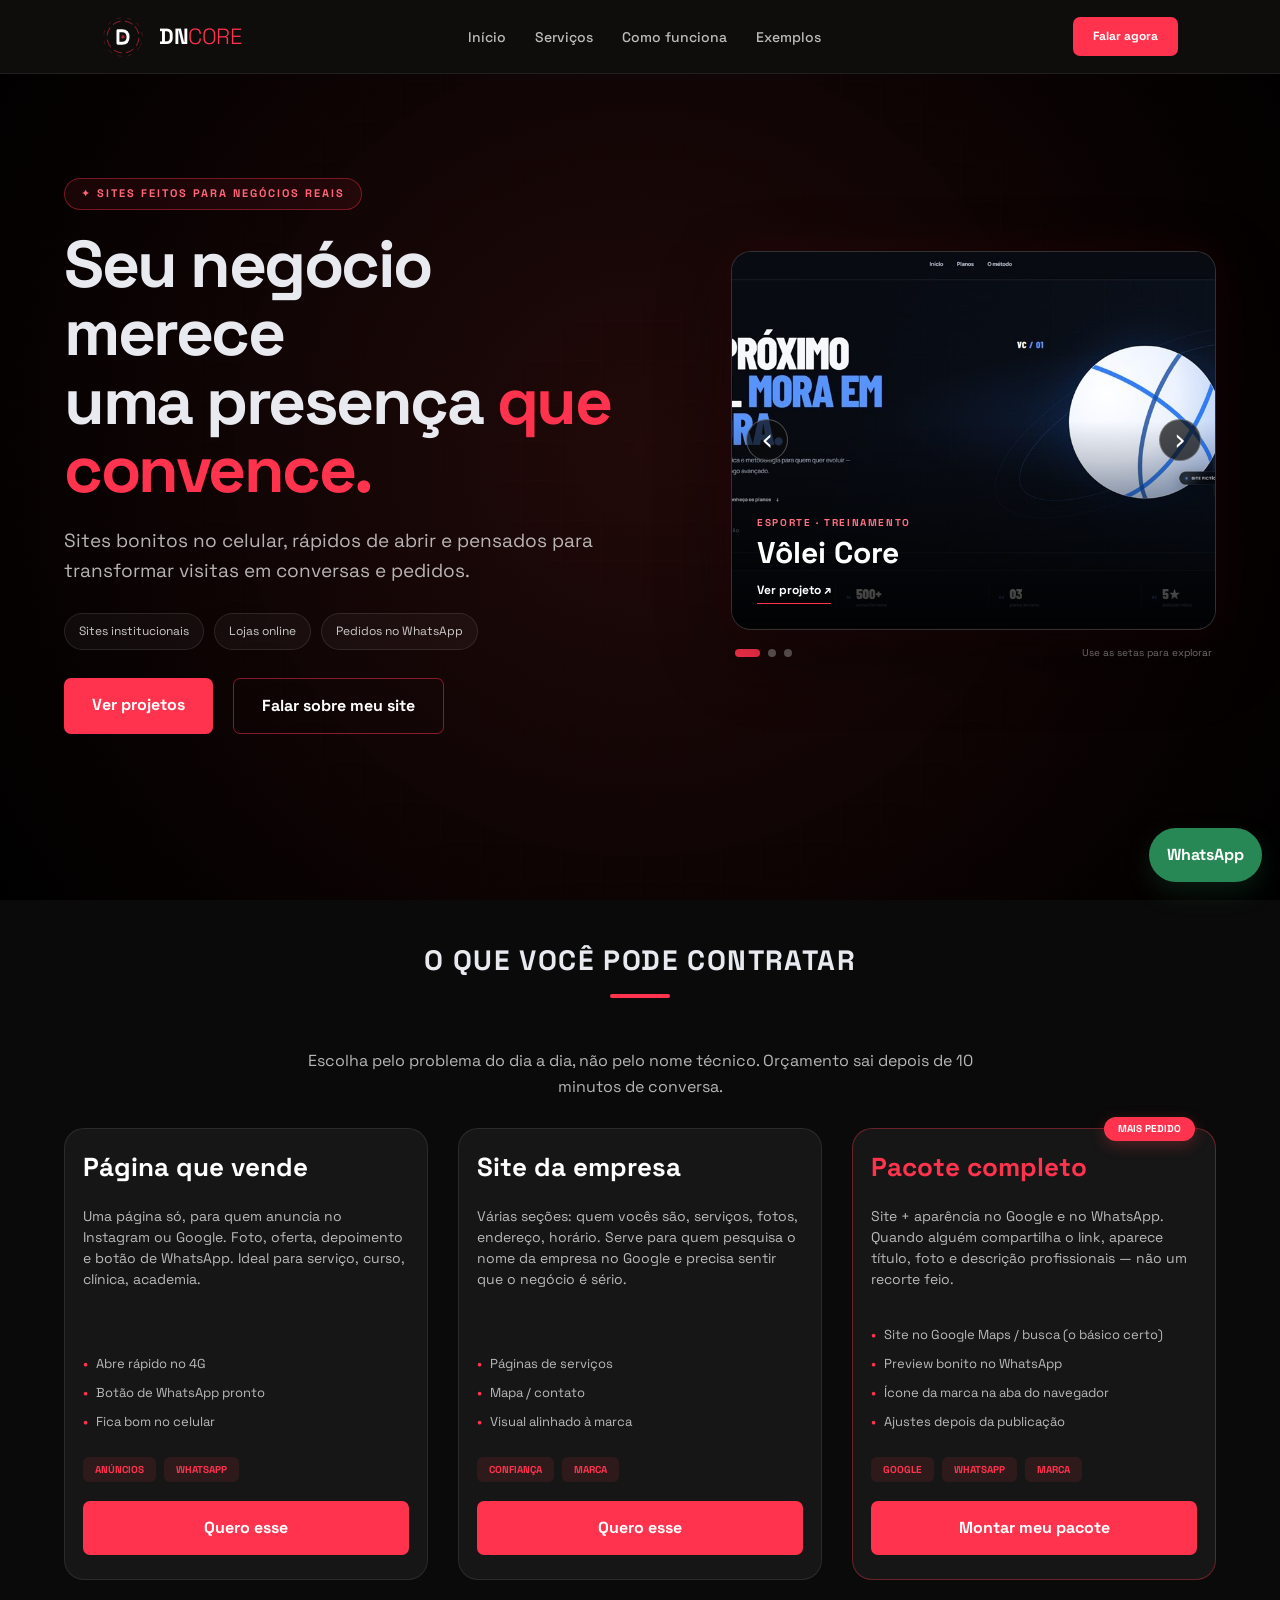
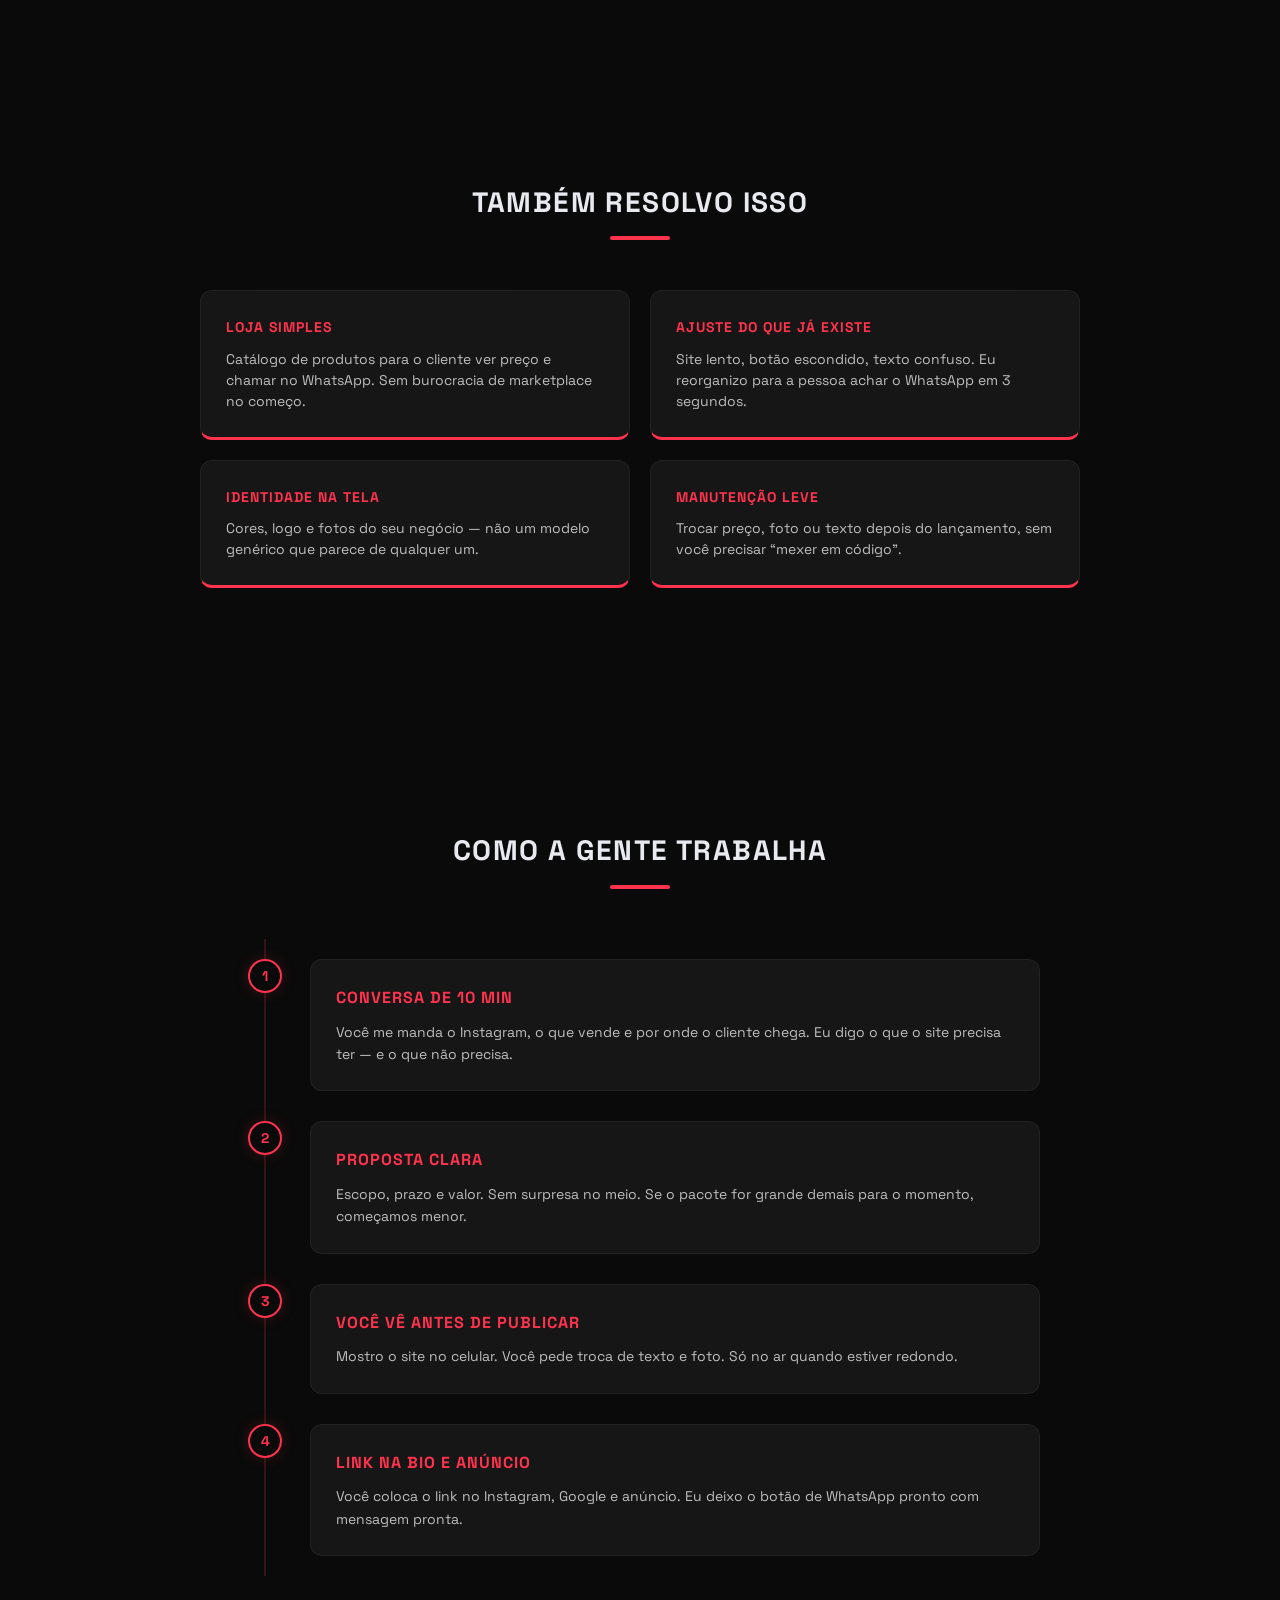
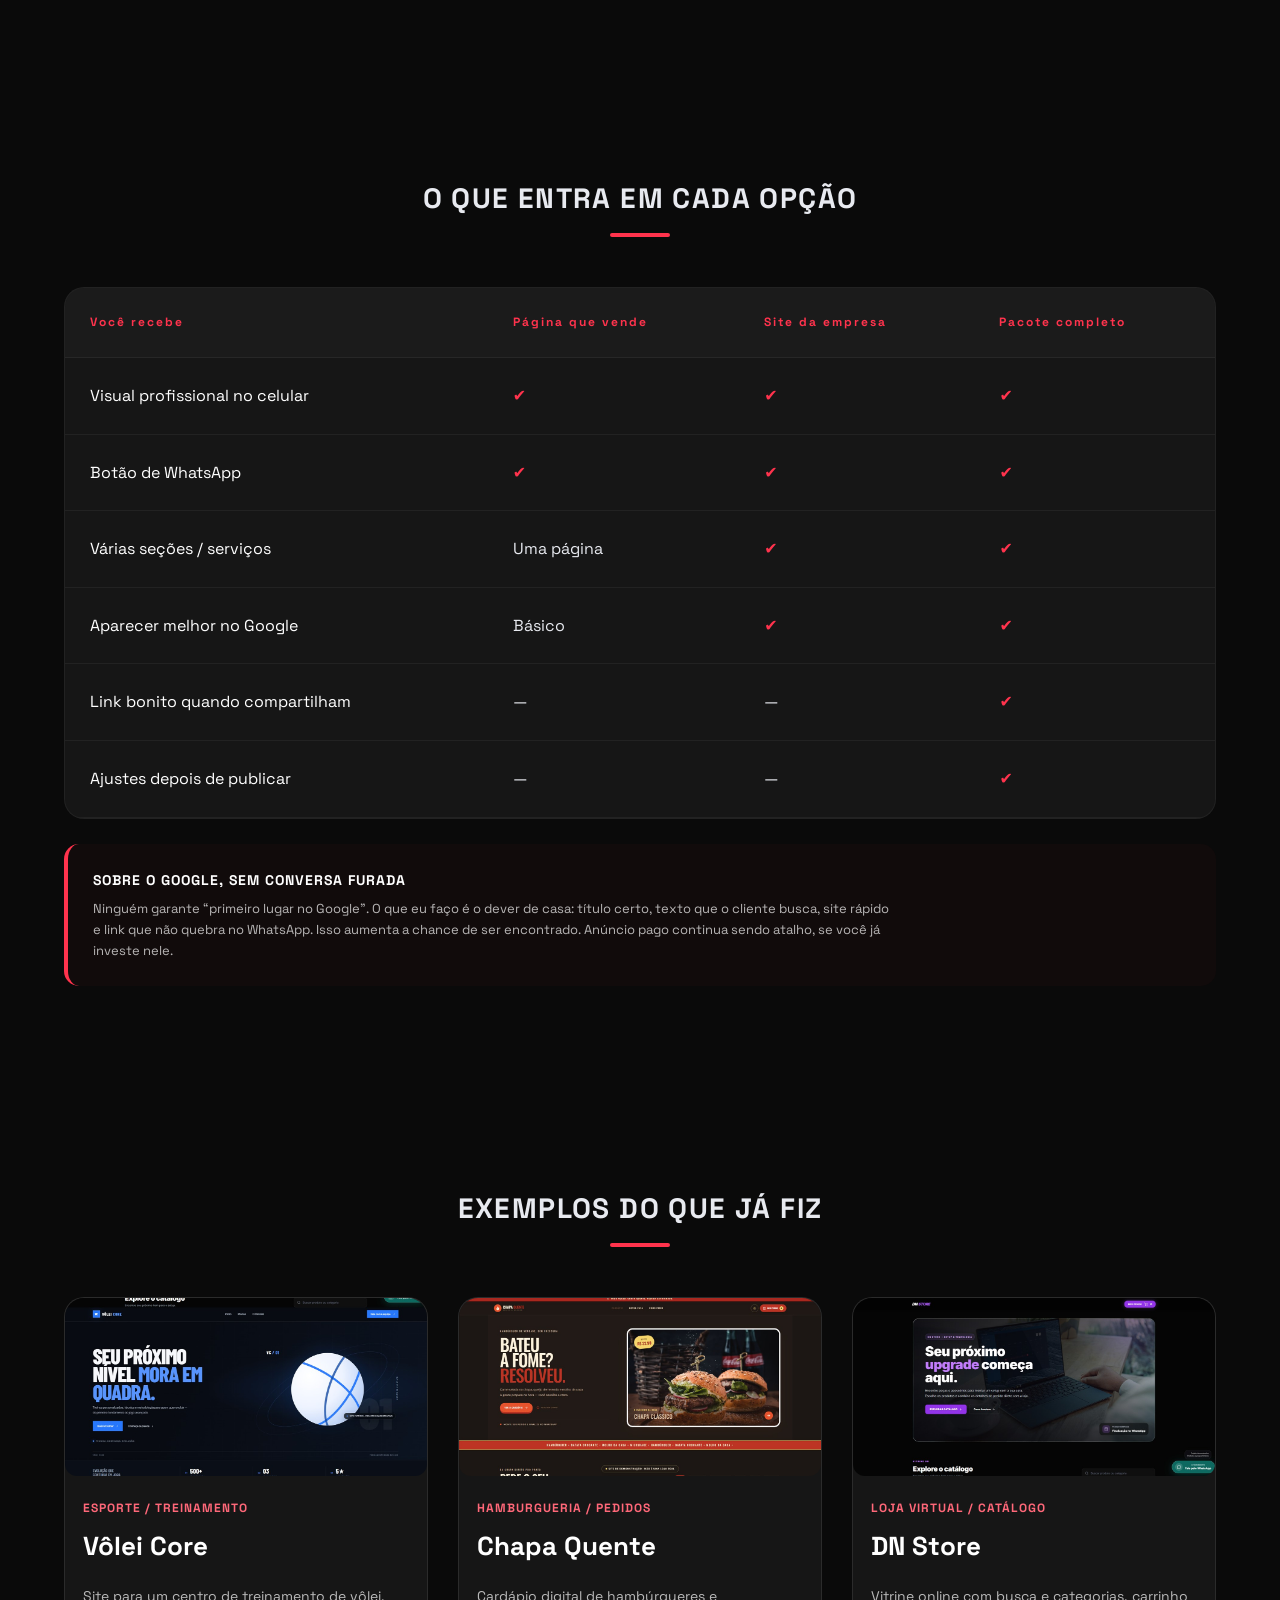
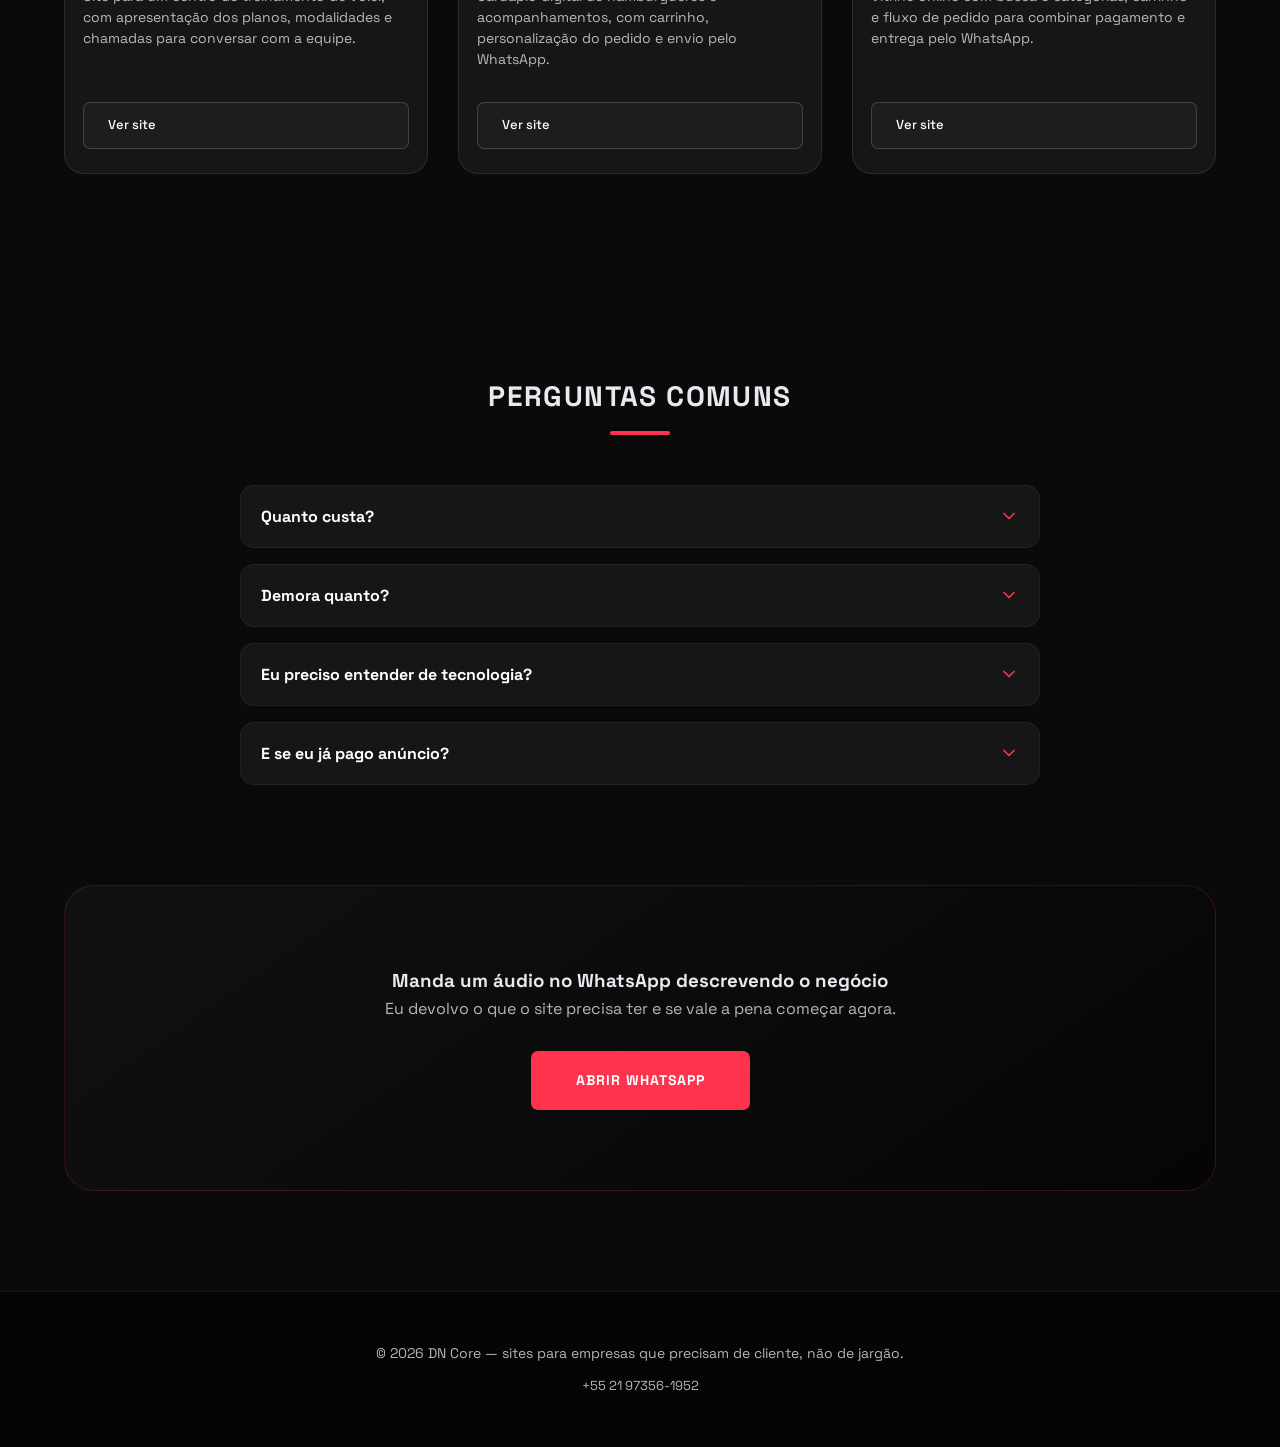
<file: index.html>
<!DOCTYPE html>
<html lang="pt-br">
<head>
  <meta charset="UTF-8">
  <meta name="viewport" content="width=device-width, initial-scale=1.0">
  <title>DN Core | Sites profissionais para o seu negócio</title>
  <meta name="description" content="Sites para negócios reais: páginas de vendas, sites institucionais e lojas online pensados para gerar conversas e pedidos.">
  <meta name="author" content="DN Core">
  <meta property="og:title" content="DN Core | Sites profissionais para o seu negócio">
  <meta property="og:description" content="Sites bonitos no celular, rápidos de abrir e pensados para transformar visitas em conversas e pedidos.">
  <link rel="icon" type="image/svg+xml" href="favicon.svg">
  <link href="https://fonts.googleapis.com/css2?family=Space+Grotesk:wght@300;500;700;800&display=swap" rel="stylesheet">
  <link rel="stylesheet" href="style.css">
</head>
<body>
<div class="bg-grid-overlay"></div>
<div class="bg-animation"></div>

<a class="wa-float" href="https://wa.me/5521973561952?text=Olá! Quero um site para minha empresa. Podemos conversar?">WhatsApp</a>

<div class="vs-page">
  <header class="vs-header">
    <a href="#inicio" class="vs-logo-wrapper">
      <svg class="vs-logo-svg" viewBox="0 0 100 100" fill="none" xmlns="http://www.w3.org/2000/svg">
        <circle cx="50" cy="50" r="46" stroke="var(--primary-red)" stroke-width="1.5" stroke-dasharray="10 15" opacity="0.3">
          <animateTransform attributeName="transform" type="rotate" from="0 50 50" to="360 50 50" dur="20s" repeatCount="indefinite" />
        </circle>
        <circle cx="50" cy="50" r="38" stroke="var(--primary-red)" stroke-width="2" stroke-dasharray="20 10" opacity="0.6">
          <animateTransform attributeName="transform" type="rotate" from="360 50 50" to="0 50 50" dur="15s" repeatCount="indefinite" />
        </circle>
        <path d="M38 35V65M38 35H48C58 35 62 42 62 50C62 58 58 65 48 65H38" stroke="white" stroke-width="7" stroke-linecap="round" stroke-linejoin="round"/>
        <circle cx="50" cy="50" r="4" fill="var(--primary-red)">
          <animate attributeName="r" values="3;5;3" dur="2s" repeatCount="indefinite" />
          <animate attributeName="opacity" values="0.5;1;0.5" dur="2s" repeatCount="indefinite" />
        </circle>
      </svg>
      <div class="vs-logo-text">DN<span>CORE</span></div>
    </a>
    <nav class="vs-nav">
      <a href="#inicio">Início</a>
      <a href="#servicos">Serviços</a>
      <a href="#como">Como funciona</a>
      <a href="#exemplos">Exemplos</a>
    </nav>
    <a href="https://wa.me/5521973561952?text=Olá! Quero um orçamento para o site da minha empresa." class="btn-primary pulsing" style="font-size: 12px; padding: 10px 20px;">Falar agora</a>
  </header>

  <section class="vs-hero" id="inicio">
    <div class="hero-copy">
      <div class="kicker">✦ SITES FEITOS PARA NEGÓCIOS REAIS</div>
      <h1>Seu negócio merece<br>uma presença <span>que convence.</span></h1>
      <p>Sites bonitos no celular, rápidos de abrir e pensados para transformar visitas em conversas e pedidos.</p>
      <div class="scan-bar">
        <span>Sites institucionais</span>
        <span>Lojas online</span>
        <span>Pedidos no WhatsApp</span>
      </div>
      <div class="vs-hero-actions">
        <a href="#exemplos" class="btn-primary">Ver projetos</a>
        <a href="https://wa.me/5521973561952?text=Ol%C3%A1!%20Quero%20conversar%20sobre%20um%20site%20para%20meu%20neg%C3%B3cio." class="btn-primary btn-ghost">Falar sobre meu site</a>
      </div>
    </div>
    <div class="hero-showcase">
      <div class="showcase-stage">
        <img class="showcase-image" src="assets/site-volei-core.jpg" alt="Prévia do site Vôlei Core" data-carousel-image>
        <button class="showcase-arrow showcase-previous" type="button" aria-label="Ver projeto anterior" data-carousel-previous>‹</button>
        <button class="showcase-arrow showcase-next" type="button" aria-label="Ver próximo projeto" data-carousel-next>›</button>
        <div class="showcase-overlay">
          <span class="showcase-category" data-carousel-category>Esporte · Treinamento</span>
          <strong data-carousel-title>Vôlei Core</strong>
          <a class="showcase-open" href="https://volei-core.vercel.app/" target="_blank" rel="noopener noreferrer" data-carousel-link>Ver projeto ↗</a>
        </div>
      </div>
      <div class="showcase-controls" role="tablist" aria-label="Escolher projeto">
        <button class="showcase-dot active" type="button" role="tab" aria-selected="true" aria-label="Vôlei Core" data-carousel-dot="0"></button>
        <button class="showcase-dot" type="button" role="tab" aria-selected="false" aria-label="Chapa Quente" data-carousel-dot="1"></button>
        <button class="showcase-dot" type="button" role="tab" aria-selected="false" aria-label="DN Store" data-carousel-dot="2"></button>
        <span class="showcase-hint">Use as setas para explorar</span>
      </div>
    </div>
  </section>

  <section id="servicos">
    <div class="section-title reveal">
      <h2>O que você pode contratar</h2>
      <div></div>
    </div>
    <p class="lead">Escolha pelo problema do dia a dia, não pelo nome técnico. Orçamento sai depois de 10 minutos de conversa.</p>
    <div class="projects-grid">
      <div class="project-card reveal">
        <h3>Página que vende</h3>
        <p class="card-desc">Uma página só, para quem anuncia no Instagram ou Google. Foto, oferta, depoimento e botão de WhatsApp. Ideal para serviço, curso, clínica, academia.</p>
        <ul class="feature-list">
          <li>Abre rápido no 4G</li>
          <li>Botão de WhatsApp pronto</li>
          <li>Fica bom no celular</li>
        </ul>
        <div style="margin-bottom: 20px;"><span class="tag">Anúncios</span><span class="tag">WhatsApp</span></div>
        <a href="https://wa.me/5521973561952?text=Olá! Quero uma página de vendas (landing)." class="btn-primary" style="width:100%;">Quero esse</a>
      </div>

      <div class="project-card reveal">
        <h3>Site da empresa</h3>
        <p class="card-desc">Várias seções: quem vocês são, serviços, fotos, endereço, horário. Serve para quem pesquisa o nome da empresa no Google e precisa sentir que o negócio é sério.</p>
        <ul class="feature-list">
          <li>Páginas de serviços</li>
          <li>Mapa / contato</li>
          <li>Visual alinhado à marca</li>
        </ul>
        <div style="margin-bottom: 20px;"><span class="tag">Confiança</span><span class="tag">Marca</span></div>
        <a href="https://wa.me/5521973561952?text=Olá! Preciso do site institucional da minha empresa." class="btn-primary" style="width:100%;">Quero esse</a>
      </div>

      <div class="project-card reveal" style="border-color: rgba(230, 57, 70, 0.4);">
        <div class="badge-featured">MAIS PEDIDO</div>
        <h3 style="color: var(--primary-red);">Pacote completo</h3>
        <p class="card-desc">Site + aparência no Google e no WhatsApp. Quando alguém compartilha o link, aparece título, foto e descrição profissionais — não um recorte feio.</p>
        <ul class="feature-list">
          <li>Site no Google Maps / busca (o básico certo)</li>
          <li>Preview bonito no WhatsApp</li>
          <li>Ícone da marca na aba do navegador</li>
          <li>Ajustes depois da publicação</li>
        </ul>
        <div style="margin-bottom: 20px;"><span class="tag">Google</span><span class="tag">WhatsApp</span><span class="tag">Marca</span></div>
        <a href="https://wa.me/5521973561952?text=Olá! Quero o pacote completo de site + Google + WhatsApp." class="btn-primary" style="width:100%;">Montar meu pacote</a>
      </div>
    </div>
  </section>

  <section>
    <div class="section-title reveal">
      <h2>Também resolvo isso</h2>
      <div></div>
    </div>
    <div class="specs">
      <div class="spec-item reveal">
        <h4>Loja simples</h4>
        <p>Catálogo de produtos para o cliente ver preço e chamar no WhatsApp. Sem burocracia de marketplace no começo.</p>
      </div>
      <div class="spec-item reveal">
        <h4>Ajuste do que já existe</h4>
        <p>Site lento, botão escondido, texto confuso. Eu reorganizo para a pessoa achar o WhatsApp em 3 segundos.</p>
      </div>
      <div class="spec-item reveal">
        <h4>Identidade na tela</h4>
        <p>Cores, logo e fotos do seu negócio — não um modelo genérico que parece de qualquer um.</p>
      </div>
      <div class="spec-item reveal">
        <h4>Manutenção leve</h4>
        <p>Trocar preço, foto ou texto depois do lançamento, sem você precisar “mexer em código”.</p>
      </div>
    </div>
  </section>

  <section class="reveal" id="como">
    <div class="section-title">
      <h2>Como a gente trabalha</h2>
      <div></div>
    </div>
    
    <div class="timeline-container">
      <div class="timeline-item">
        <div class="timeline-dot">1</div>
        <div class="timeline-content">
          <h4>Conversa de 10 min</h4>
          <p>Você me manda o Instagram, o que vende e por onde o cliente chega. Eu digo o que o site precisa ter — e o que não precisa.</p>
        </div>
      </div>
      <div class="timeline-item">
        <div class="timeline-dot">2</div>
        <div class="timeline-content">
          <h4>Proposta clara</h4>
          <p>Escopo, prazo e valor. Sem surpresa no meio. Se o pacote for grande demais para o momento, começamos menor.</p>
        </div>
      </div>
      <div class="timeline-item">
        <div class="timeline-dot">3</div>
        <div class="timeline-content">
          <h4>Você vê antes de publicar</h4>
          <p>Mostro o site no celular. Você pede troca de texto e foto. Só no ar quando estiver redondo.</p>
        </div>
      </div>
      <div class="timeline-item">
        <div class="timeline-dot">4</div>
        <div class="timeline-content">
          <h4>Link na bio e anúncio</h4>
          <p>Você coloca o link no Instagram, Google e anúncio. Eu deixo o botão de WhatsApp pronto com mensagem pronta.</p>
        </div>
      </div>
    </div>
  </section>

  <section class="reveal" id="comparativo">
    <div class="section-title">
      <h2>O que entra em cada opção</h2>
      <div></div>
    </div>
    <div class="table-wrapper">
      <table class="vs-table">
        <thead>
          <tr>
            <th>Você recebe</th>
            <th>Página que vende</th>
            <th>Site da empresa</th>
            <th>Pacote completo</th>
          </tr>
        </thead>
        <tbody>
          <tr>
            <td>Visual profissional no celular</td>
            <td class="ok">✔</td>
            <td class="ok">✔</td>
            <td class="ok">✔</td>
          </tr>
          <tr>
            <td>Botão de WhatsApp</td>
            <td class="ok">✔</td>
            <td class="ok">✔</td>
            <td class="ok">✔</td>
          </tr>
          <tr>
            <td>Várias seções / serviços</td>
            <td>Uma página</td>
            <td class="ok">✔</td>
            <td class="ok">✔</td>
          </tr>
          <tr>
            <td>Aparecer melhor no Google</td>
            <td>Básico</td>
            <td class="ok">✔</td>
            <td class="ok">✔</td>
          </tr>
          <tr>
            <td>Link bonito quando compartilham</td>
            <td>—</td>
            <td>—</td>
            <td class="ok">✔</td>
          </tr>
          <tr>
            <td>Ajustes depois de publicar</td>
            <td>—</td>
            <td>—</td>
            <td class="ok">✔</td>
          </tr>
        </tbody>
      </table>
    </div>
    <div class="seo-box">
      <h4 style="font-size: 14px; color: #fff; margin-bottom: 8px; text-transform: uppercase; letter-spacing: 1px;">Sobre o Google, sem conversa furada</h4>
      <p style="font-size: 13px; color: var(--text-dim); line-height: 1.6; max-width: 800px;">
        Ninguém garante “primeiro lugar no Google”. O que eu faço é o dever de casa: título certo, texto que o cliente busca, site rápido e link que não quebra no WhatsApp. Isso aumenta a chance de ser encontrado. Anúncio pago continua sendo atalho, se você já investe nele.
      </p>
    </div>
  </section>

  <section id="exemplos">
    <div class="section-title reveal">
      <h2>Exemplos do que já fiz</h2>
      <div></div>
    </div>
    <div class="projects-grid">
      <div class="project-card reveal">
        <div class="project-preview preview-volei" role="img" aria-label="Prévia do site Vôlei Core"></div>
        <div class="role">Esporte / treinamento</div>
        <h3>Vôlei Core</h3>
        <p class="card-desc">Site para um centro de treinamento de vôlei, com apresentação dos planos, modalidades e chamadas para conversar com a equipe.</p>
        <a href="https://volei-core.vercel.app/" class="btn-example" target="_blank" rel="noopener noreferrer">Ver site</a>
      </div>
      <div class="project-card reveal">
        <div class="project-preview preview-chapa" role="img" aria-label="Prévia do site Chapa Quente"></div>
        <div class="role">Hamburgueria / pedidos</div>
        <h3>Chapa Quente</h3>
        <p class="card-desc">Cardápio digital de hambúrgueres e acompanhamentos, com carrinho, personalização do pedido e envio pelo WhatsApp.</p>
        <a href="https://chapa-quente-dncore.vercel.app/" class="btn-example" target="_blank" rel="noopener noreferrer">Ver site</a>
      </div>
      <div class="project-card reveal">
        <div class="project-preview preview-store" role="img" aria-label="Prévia da loja DN Store"></div>
        <div class="role">Loja virtual / catálogo</div>
        <h3>DN Store</h3>
        <p class="card-desc">Vitrine online com busca e categorias, carrinho e fluxo de pedido para combinar pagamento e entrega pelo WhatsApp.</p>
        <a href="https://dnstores.vercel.app/" class="btn-example" target="_blank" rel="noopener noreferrer">Ver site</a>
      </div>
    </div>
  </section>

  <section class="faq reveal" id="faq">
    <div class="section-title">
      <h2>Perguntas comuns</h2>
      <div></div>
    </div>
    <div class="faq-accordion">
      <div class="faq-item">
        <button class="faq-question">
          <span>Quanto custa?</span>
          <svg viewBox="0 0 24 24" fill="none" stroke="currentColor" stroke-width="2" stroke-linecap="round" stroke-linejoin="round"><polyline points="6 9 12 15 18 9"></polyline></svg>
        </button>
        <div class="faq-answer">
          <p>Depende do tamanho (uma página vs. várias, loja, textos prontos ou não). Na conversa eu te digo uma faixa sincera. Não trabalho com “site de R$ 99” que parece golpe — nem com proposta inflada de agência.</p>
        </div>
      </div>
      
      <div class="faq-item">
        <button class="faq-question">
          <span>Demora quanto?</span>
          <svg viewBox="0 0 24 24" fill="none" stroke="currentColor" stroke-width="2" stroke-linecap="round" stroke-linejoin="round"><polyline points="6 9 12 15 18 9"></polyline></svg>
        </button>
        <div class="faq-answer">
          <p>Página simples: dias, não meses. Site maior: combinamos prazo na proposta. O que mais atrasa é foto e texto — se você já tem Instagram organizado, anda rápido.</p>
        </div>
      </div>
      
      <div class="faq-item">
        <button class="faq-question">
          <span>Eu preciso entender de tecnologia?</span>
          <svg viewBox="0 0 24 24" fill="none" stroke="currentColor" stroke-width="2" stroke-linecap="round" stroke-linejoin="round"><polyline points="6 9 12 15 18 9"></polyline></svg>
        </button>
        <div class="faq-answer">
          <p>Não. Você manda logo, fotos e o que oferece. Eu cuido do resto e te entrego o link para colar na bio.</p>
        </div>
      </div>
      
      <div class="faq-item">
        <button class="faq-question">
          <span>E se eu já pago anúncio?</span>
          <svg viewBox="0 0 24 24" fill="none" stroke="currentColor" stroke-width="2" stroke-linecap="round" stroke-linejoin="round"><polyline points="6 9 12 15 18 9"></polyline></svg>
        </button>
        <div class="faq-answer">
          <p>Melhor ainda. Página lenta ou feia queima dinheiro de anúncio. O site vira o chão da loja: o clique chega e o WhatsApp dispara.</p>
        </div>
      </div>
    </div>
  </section>

  <section class="reveal" style="padding-top: 0;">
    <div class="vs-cta-card">
      <h3>Manda um áudio no WhatsApp descrevendo o negócio</h3>
      <p style="margin-bottom: 30px; color: var(--text-dim);">Eu devolvo o que o site precisa ter e se vale a pena começar agora.</p>
      <a href="https://wa.me/5521973561952?text=Olá! Quero apresentar meu negócio e ver se um site faz sentido agora." class="btn-primary" style="padding: 18px 45px; text-transform: uppercase; letter-spacing: 1px; font-size: 14px;">Abrir WhatsApp</a>
    </div>
  </section>

  <footer class="vs-footer">
    <p class="muted" style="font-size: 14px;">© 2026 DN Core — sites para empresas que precisam de cliente, não de jargão.</p>
    <div class="footer-links">
      <a href="https://wa.me/5521973561952">+55 21 97356-1952</a>
    </div>
  </footer>
</div>
<script src="script.js"></script>
<script src="portfolio-carousel.js"></script>
</body>
</html>
</file>
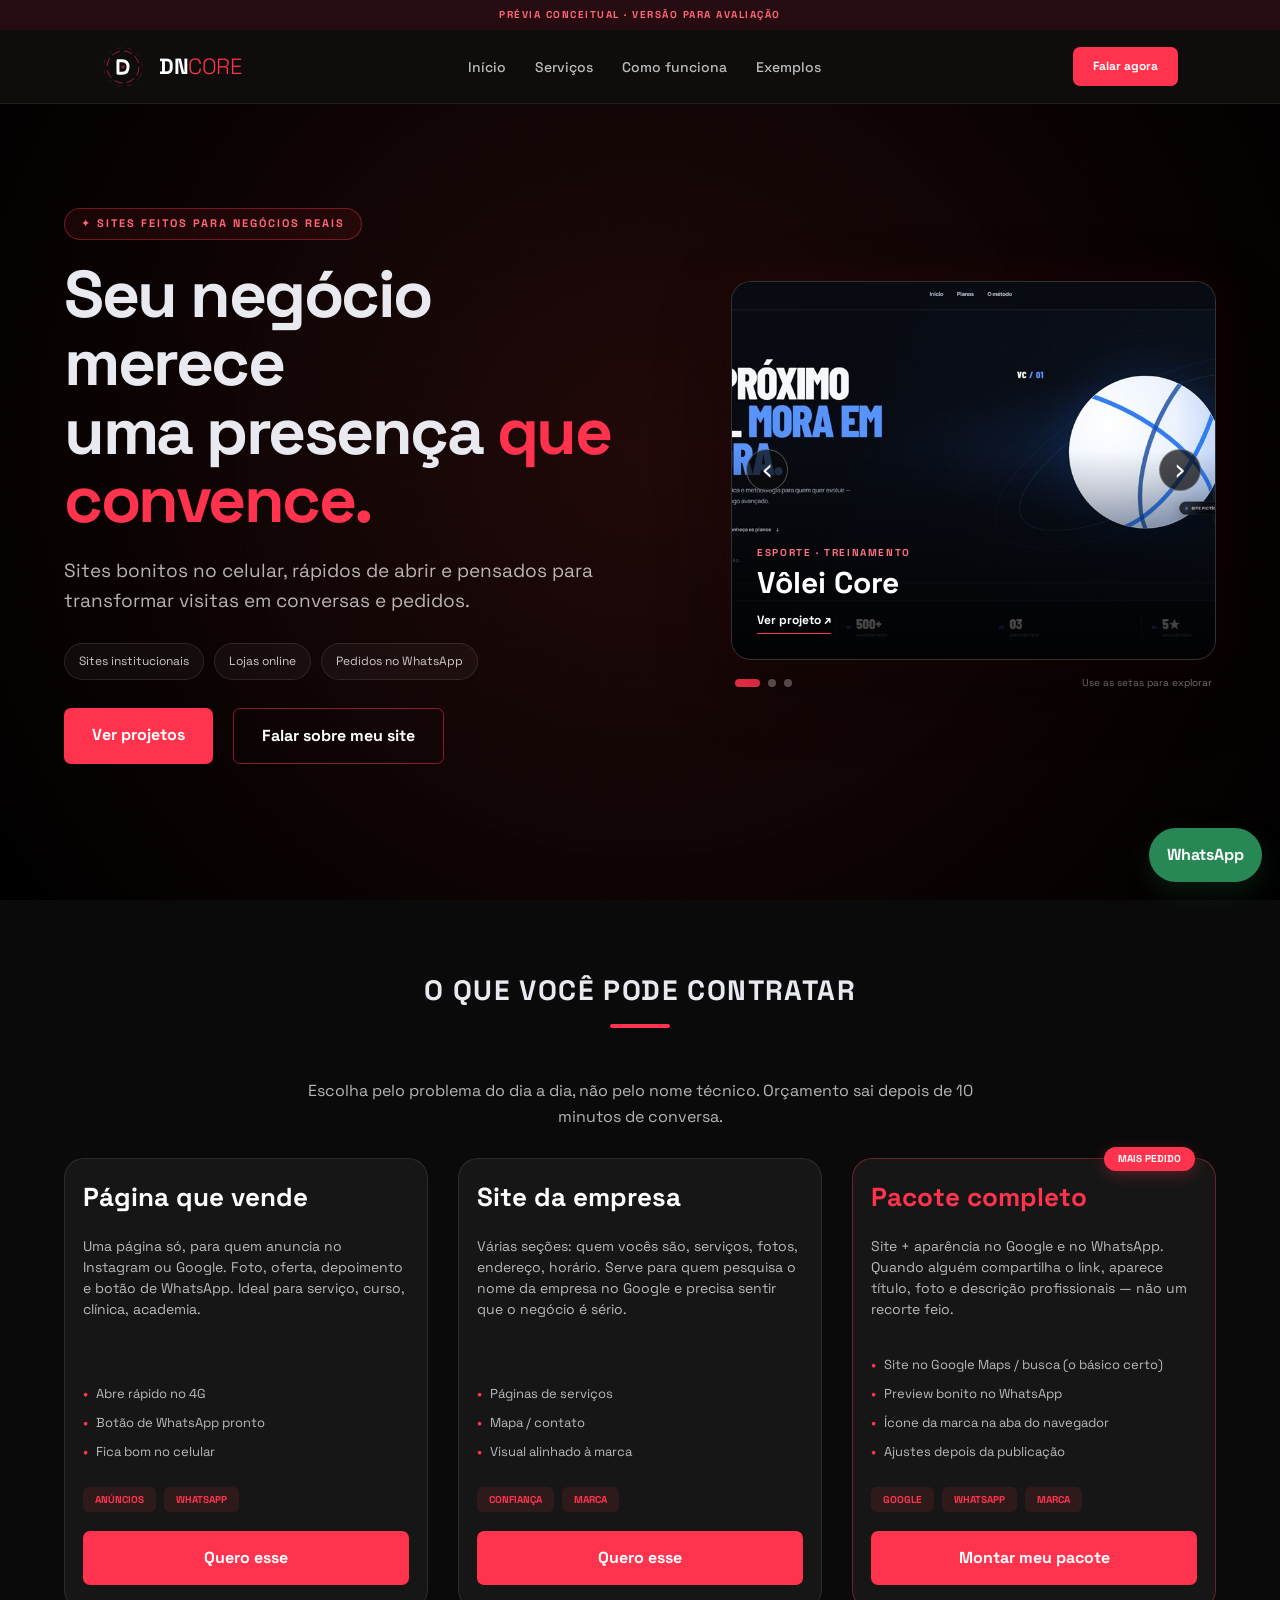
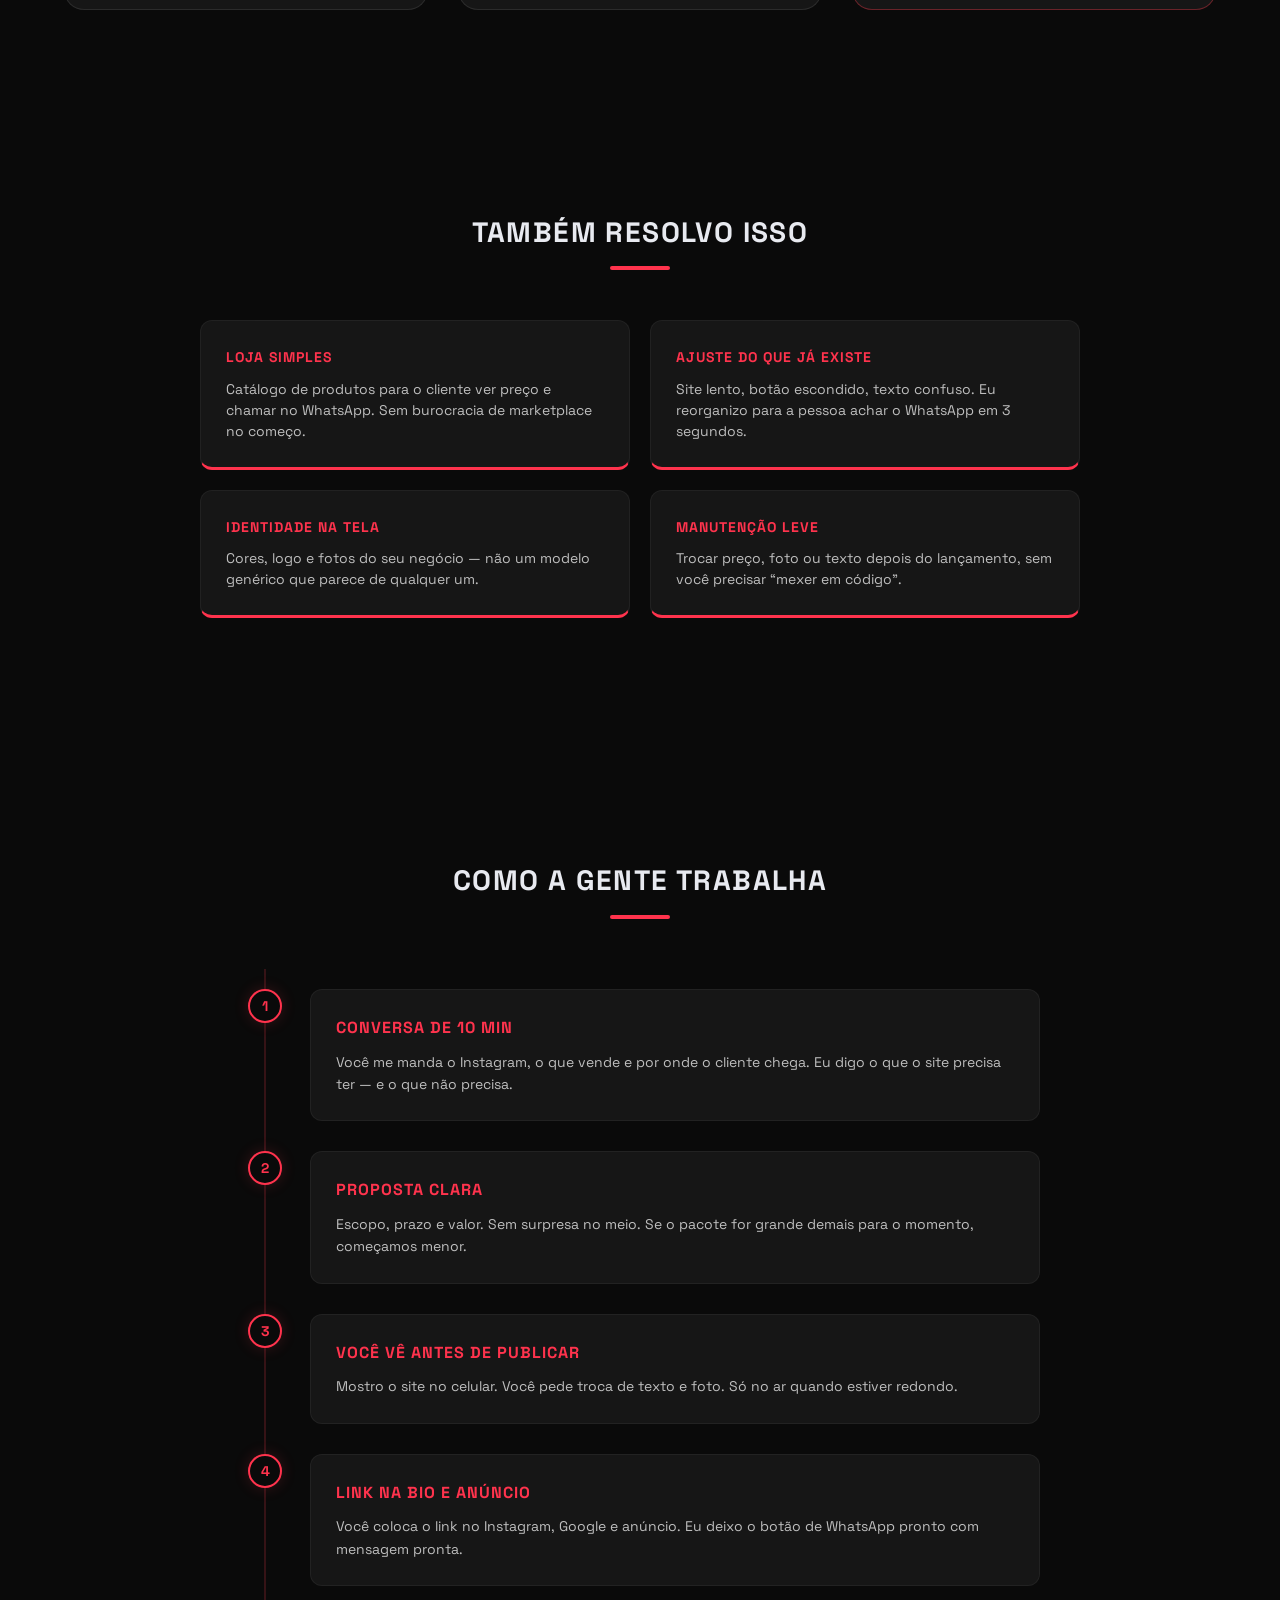
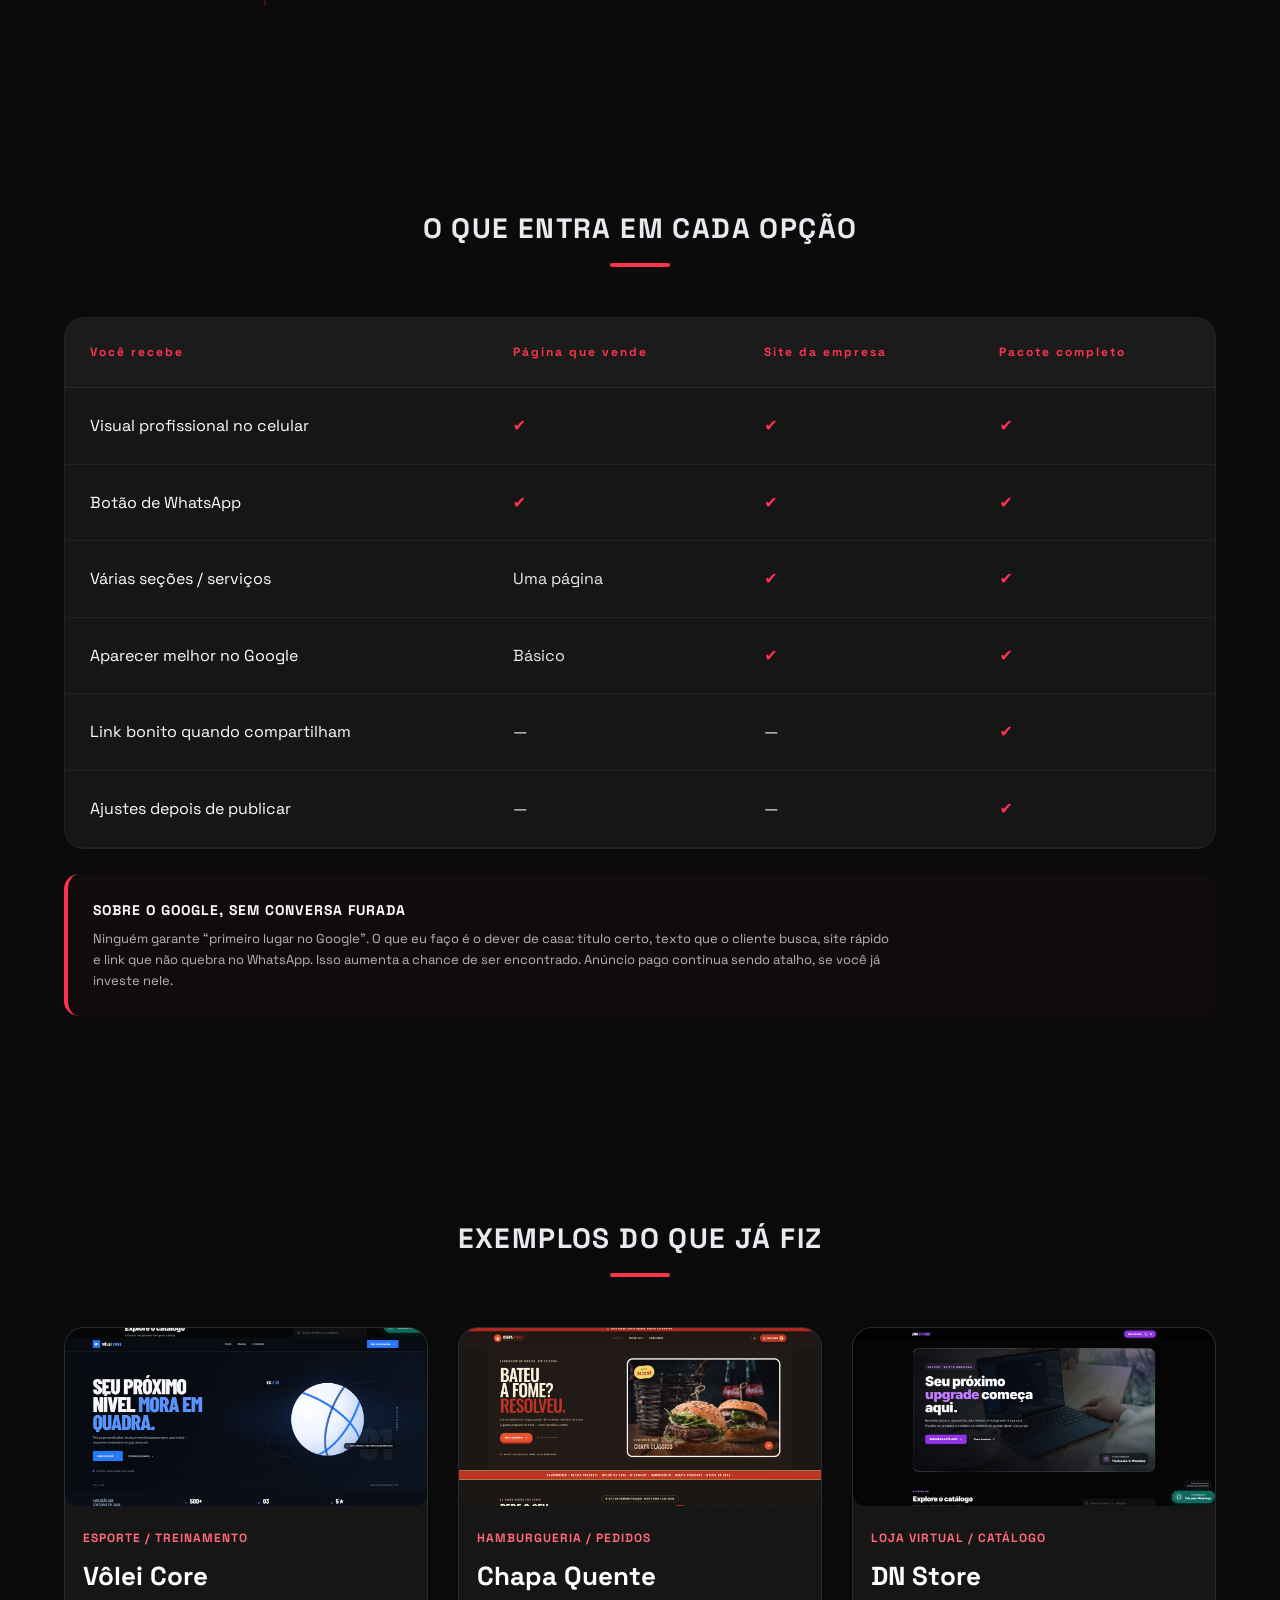
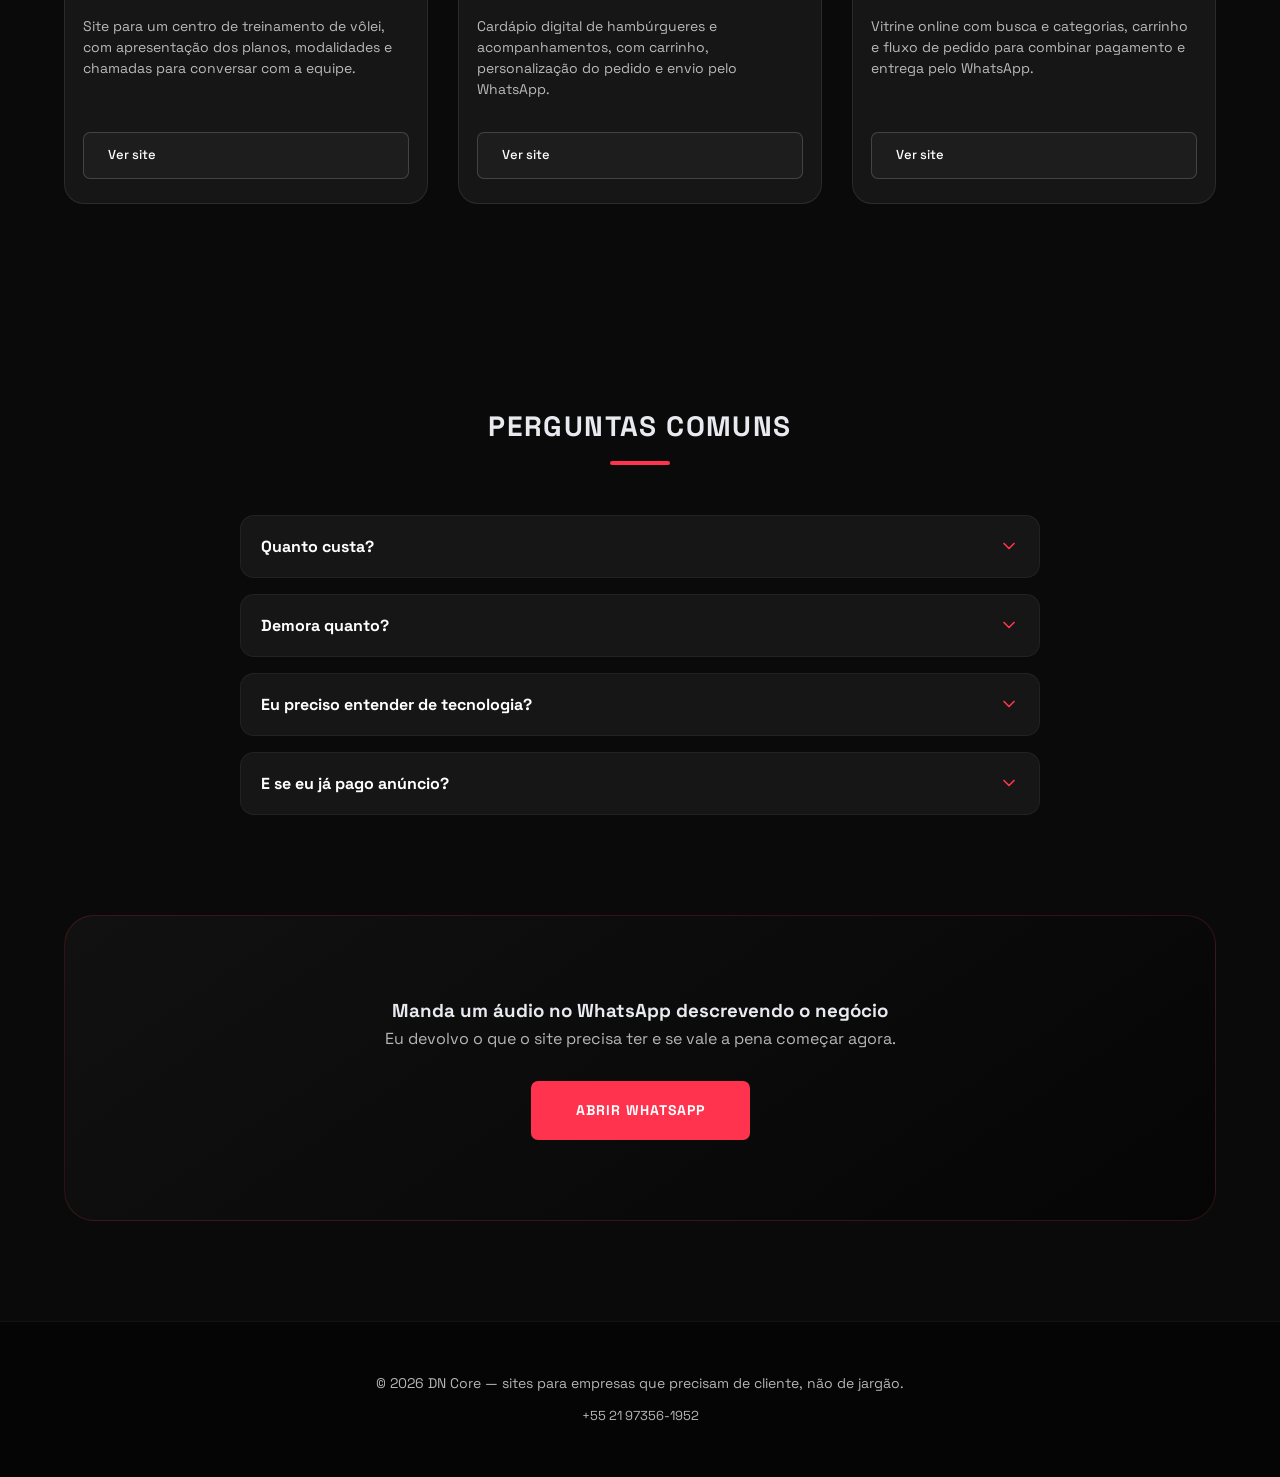
<file: index-preview.html>
<!DOCTYPE html>
<html lang="pt-br">
<head>
  <meta charset="UTF-8">
  <meta name="viewport" content="width=device-width, initial-scale=1.0">
  <title>Prévia visual | DN Core</title>
  <meta name="description" content="Sites para empresas: página de vendas, site da empresa, loja e ajustes para o Google e WhatsApp. Atendimento direto, sem enrolação.">
  <meta name="author" content="DN Core">
  <meta property="og:title" content="DN Core | Site profissional para empresas">
  <meta property="og:description" content="Seu cliente clica no anúncio e cai num site que passa confiança e manda pro WhatsApp.">
  <link rel="icon" type="image/svg+xml" href="favicon.svg">
  <link href="https://fonts.googleapis.com/css2?family=Space+Grotesk:wght@300;500;700;800&display=swap" rel="stylesheet">
  <link rel="stylesheet" href="style.css">
</head>
<body>
<div class="bg-grid-overlay"></div>
<div class="bg-animation"></div>
<div class="preview-ribbon">PRÉVIA CONCEITUAL · VERSÃO PARA AVALIAÇÃO</div>

<a class="wa-float" href="https://wa.me/5521973561952?text=Olá! Quero um site para minha empresa. Podemos conversar?">WhatsApp</a>

<div class="vs-page">
  <header class="vs-header">
    <a href="#inicio" class="vs-logo-wrapper">
      <svg class="vs-logo-svg" viewBox="0 0 100 100" fill="none" xmlns="http://www.w3.org/2000/svg">
        <circle cx="50" cy="50" r="46" stroke="var(--primary-red)" stroke-width="1.5" stroke-dasharray="10 15" opacity="0.3">
          <animateTransform attributeName="transform" type="rotate" from="0 50 50" to="360 50 50" dur="20s" repeatCount="indefinite" />
        </circle>
        <circle cx="50" cy="50" r="38" stroke="var(--primary-red)" stroke-width="2" stroke-dasharray="20 10" opacity="0.6">
          <animateTransform attributeName="transform" type="rotate" from="360 50 50" to="0 50 50" dur="15s" repeatCount="indefinite" />
        </circle>
        <path d="M38 35V65M38 35H48C58 35 62 42 62 50C62 58 58 65 48 65H38" stroke="white" stroke-width="7" stroke-linecap="round" stroke-linejoin="round"/>
        <circle cx="50" cy="50" r="4" fill="var(--primary-red)">
          <animate attributeName="r" values="3;5;3" dur="2s" repeatCount="indefinite" />
          <animate attributeName="opacity" values="0.5;1;0.5" dur="2s" repeatCount="indefinite" />
        </circle>
      </svg>
      <div class="vs-logo-text">DN<span>CORE</span></div>
    </a>
    <nav class="vs-nav">
      <a href="#inicio">Início</a>
      <a href="#servicos">Serviços</a>
      <a href="#como">Como funciona</a>
      <a href="#exemplos">Exemplos</a>
    </nav>
    <a href="https://wa.me/5521973561952?text=Olá! Quero um orçamento para o site da minha empresa." class="btn-primary pulsing" style="font-size: 12px; padding: 10px 20px;">Falar agora</a>
  </header>

  <section class="vs-hero" id="inicio">
    <div class="hero-copy">
      <div class="kicker">✦ SITES FEITOS PARA NEGÓCIOS REAIS</div>
      <h1>Seu negócio merece<br>uma presença <span>que convence.</span></h1>
      <p>Sites bonitos no celular, rápidos de abrir e pensados para transformar visitas em conversas e pedidos.</p>
      <div class="scan-bar">
        <span>Sites institucionais</span>
        <span>Lojas online</span>
        <span>Pedidos no WhatsApp</span>
      </div>
      <div class="vs-hero-actions">
        <a href="#exemplos" class="btn-primary">Ver projetos</a>
        <a href="https://wa.me/5521973561952?text=Ol%C3%A1!%20Quero%20conversar%20sobre%20um%20site%20para%20meu%20neg%C3%B3cio." class="btn-primary btn-ghost">Falar sobre meu site</a>
      </div>
    </div>
    <div class="hero-showcase">
      <div class="showcase-stage">
        <img class="showcase-image" src="assets/site-volei-core.jpg" alt="Prévia do site Vôlei Core" data-carousel-image>
        <button class="showcase-arrow showcase-previous" type="button" aria-label="Ver projeto anterior" data-carousel-previous>‹</button>
        <button class="showcase-arrow showcase-next" type="button" aria-label="Ver próximo projeto" data-carousel-next>›</button>
        <div class="showcase-overlay">
          <span class="showcase-category" data-carousel-category>Esporte · Treinamento</span>
          <strong data-carousel-title>Vôlei Core</strong>
          <a class="showcase-open" href="https://volei-core.vercel.app/" target="_blank" rel="noopener noreferrer" data-carousel-link>Ver projeto ↗</a>
        </div>
      </div>
      <div class="showcase-controls" role="tablist" aria-label="Escolher projeto">
        <button class="showcase-dot active" type="button" role="tab" aria-selected="true" aria-label="Vôlei Core" data-carousel-dot="0"></button>
        <button class="showcase-dot" type="button" role="tab" aria-selected="false" aria-label="Chapa Quente" data-carousel-dot="1"></button>
        <button class="showcase-dot" type="button" role="tab" aria-selected="false" aria-label="DN Store" data-carousel-dot="2"></button>
        <span class="showcase-hint">Use as setas para explorar</span>
      </div>
    </div>
  </section>

  <section id="servicos">
    <div class="section-title reveal">
      <h2>O que você pode contratar</h2>
      <div></div>
    </div>
    <p class="lead">Escolha pelo problema do dia a dia, não pelo nome técnico. Orçamento sai depois de 10 minutos de conversa.</p>
    <div class="projects-grid">
      <div class="project-card reveal">
        <h3>Página que vende</h3>
        <p class="card-desc">Uma página só, para quem anuncia no Instagram ou Google. Foto, oferta, depoimento e botão de WhatsApp. Ideal para serviço, curso, clínica, academia.</p>
        <ul class="feature-list">
          <li>Abre rápido no 4G</li>
          <li>Botão de WhatsApp pronto</li>
          <li>Fica bom no celular</li>
        </ul>
        <div style="margin-bottom: 20px;"><span class="tag">Anúncios</span><span class="tag">WhatsApp</span></div>
        <a href="https://wa.me/5521973561952?text=Olá! Quero uma página de vendas (landing)." class="btn-primary" style="width:100%;">Quero esse</a>
      </div>

      <div class="project-card reveal">
        <h3>Site da empresa</h3>
        <p class="card-desc">Várias seções: quem vocês são, serviços, fotos, endereço, horário. Serve para quem pesquisa o nome da empresa no Google e precisa sentir que o negócio é sério.</p>
        <ul class="feature-list">
          <li>Páginas de serviços</li>
          <li>Mapa / contato</li>
          <li>Visual alinhado à marca</li>
        </ul>
        <div style="margin-bottom: 20px;"><span class="tag">Confiança</span><span class="tag">Marca</span></div>
        <a href="https://wa.me/5521973561952?text=Olá! Preciso do site institucional da minha empresa." class="btn-primary" style="width:100%;">Quero esse</a>
      </div>

      <div class="project-card reveal" style="border-color: rgba(230, 57, 70, 0.4);">
        <div class="badge-featured">MAIS PEDIDO</div>
        <h3 style="color: var(--primary-red);">Pacote completo</h3>
        <p class="card-desc">Site + aparência no Google e no WhatsApp. Quando alguém compartilha o link, aparece título, foto e descrição profissionais — não um recorte feio.</p>
        <ul class="feature-list">
          <li>Site no Google Maps / busca (o básico certo)</li>
          <li>Preview bonito no WhatsApp</li>
          <li>Ícone da marca na aba do navegador</li>
          <li>Ajustes depois da publicação</li>
        </ul>
        <div style="margin-bottom: 20px;"><span class="tag">Google</span><span class="tag">WhatsApp</span><span class="tag">Marca</span></div>
        <a href="https://wa.me/5521973561952?text=Olá! Quero o pacote completo de site + Google + WhatsApp." class="btn-primary" style="width:100%;">Montar meu pacote</a>
      </div>
    </div>
  </section>

  <section>
    <div class="section-title reveal">
      <h2>Também resolvo isso</h2>
      <div></div>
    </div>
    <div class="specs">
      <div class="spec-item reveal">
        <h4>Loja simples</h4>
        <p>Catálogo de produtos para o cliente ver preço e chamar no WhatsApp. Sem burocracia de marketplace no começo.</p>
      </div>
      <div class="spec-item reveal">
        <h4>Ajuste do que já existe</h4>
        <p>Site lento, botão escondido, texto confuso. Eu reorganizo para a pessoa achar o WhatsApp em 3 segundos.</p>
      </div>
      <div class="spec-item reveal">
        <h4>Identidade na tela</h4>
        <p>Cores, logo e fotos do seu negócio — não um modelo genérico que parece de qualquer um.</p>
      </div>
      <div class="spec-item reveal">
        <h4>Manutenção leve</h4>
        <p>Trocar preço, foto ou texto depois do lançamento, sem você precisar “mexer em código”.</p>
      </div>
    </div>
  </section>

  <section class="reveal" id="como">
    <div class="section-title">
      <h2>Como a gente trabalha</h2>
      <div></div>
    </div>
    
    <div class="timeline-container">
      <div class="timeline-item">
        <div class="timeline-dot">1</div>
        <div class="timeline-content">
          <h4>Conversa de 10 min</h4>
          <p>Você me manda o Instagram, o que vende e por onde o cliente chega. Eu digo o que o site precisa ter — e o que não precisa.</p>
        </div>
      </div>
      <div class="timeline-item">
        <div class="timeline-dot">2</div>
        <div class="timeline-content">
          <h4>Proposta clara</h4>
          <p>Escopo, prazo e valor. Sem surpresa no meio. Se o pacote for grande demais para o momento, começamos menor.</p>
        </div>
      </div>
      <div class="timeline-item">
        <div class="timeline-dot">3</div>
        <div class="timeline-content">
          <h4>Você vê antes de publicar</h4>
          <p>Mostro o site no celular. Você pede troca de texto e foto. Só no ar quando estiver redondo.</p>
        </div>
      </div>
      <div class="timeline-item">
        <div class="timeline-dot">4</div>
        <div class="timeline-content">
          <h4>Link na bio e anúncio</h4>
          <p>Você coloca o link no Instagram, Google e anúncio. Eu deixo o botão de WhatsApp pronto com mensagem pronta.</p>
        </div>
      </div>
    </div>
  </section>

  <section class="reveal" id="comparativo">
    <div class="section-title">
      <h2>O que entra em cada opção</h2>
      <div></div>
    </div>
    <div class="table-wrapper">
      <table class="vs-table">
        <thead>
          <tr>
            <th>Você recebe</th>
            <th>Página que vende</th>
            <th>Site da empresa</th>
            <th>Pacote completo</th>
          </tr>
        </thead>
        <tbody>
          <tr>
            <td>Visual profissional no celular</td>
            <td class="ok">✔</td>
            <td class="ok">✔</td>
            <td class="ok">✔</td>
          </tr>
          <tr>
            <td>Botão de WhatsApp</td>
            <td class="ok">✔</td>
            <td class="ok">✔</td>
            <td class="ok">✔</td>
          </tr>
          <tr>
            <td>Várias seções / serviços</td>
            <td>Uma página</td>
            <td class="ok">✔</td>
            <td class="ok">✔</td>
          </tr>
          <tr>
            <td>Aparecer melhor no Google</td>
            <td>Básico</td>
            <td class="ok">✔</td>
            <td class="ok">✔</td>
          </tr>
          <tr>
            <td>Link bonito quando compartilham</td>
            <td>—</td>
            <td>—</td>
            <td class="ok">✔</td>
          </tr>
          <tr>
            <td>Ajustes depois de publicar</td>
            <td>—</td>
            <td>—</td>
            <td class="ok">✔</td>
          </tr>
        </tbody>
      </table>
    </div>
    <div class="seo-box">
      <h4 style="font-size: 14px; color: #fff; margin-bottom: 8px; text-transform: uppercase; letter-spacing: 1px;">Sobre o Google, sem conversa furada</h4>
      <p style="font-size: 13px; color: var(--text-dim); line-height: 1.6; max-width: 800px;">
        Ninguém garante “primeiro lugar no Google”. O que eu faço é o dever de casa: título certo, texto que o cliente busca, site rápido e link que não quebra no WhatsApp. Isso aumenta a chance de ser encontrado. Anúncio pago continua sendo atalho, se você já investe nele.
      </p>
    </div>
  </section>

  <section id="exemplos">
    <div class="section-title reveal">
      <h2>Exemplos do que já fiz</h2>
      <div></div>
    </div>
    <div class="projects-grid">
      <div class="project-card reveal">
        <div class="project-preview preview-volei" role="img" aria-label="Prévia do site Vôlei Core"></div>
        <div class="role">Esporte / treinamento</div>
        <h3>Vôlei Core</h3>
        <p class="card-desc">Site para um centro de treinamento de vôlei, com apresentação dos planos, modalidades e chamadas para conversar com a equipe.</p>
        <a href="https://volei-core.vercel.app/" class="btn-example" target="_blank" rel="noopener noreferrer">Ver site</a>
      </div>
      <div class="project-card reveal">
        <div class="project-preview preview-chapa" role="img" aria-label="Prévia do site Chapa Quente"></div>
        <div class="role">Hamburgueria / pedidos</div>
        <h3>Chapa Quente</h3>
        <p class="card-desc">Cardápio digital de hambúrgueres e acompanhamentos, com carrinho, personalização do pedido e envio pelo WhatsApp.</p>
        <a href="https://chapa-quente-dncore.vercel.app/" class="btn-example" target="_blank" rel="noopener noreferrer">Ver site</a>
      </div>
      <div class="project-card reveal">
        <div class="project-preview preview-store" role="img" aria-label="Prévia da loja DN Store"></div>
        <div class="role">Loja virtual / catálogo</div>
        <h3>DN Store</h3>
        <p class="card-desc">Vitrine online com busca e categorias, carrinho e fluxo de pedido para combinar pagamento e entrega pelo WhatsApp.</p>
        <a href="https://dnstores.vercel.app/" class="btn-example" target="_blank" rel="noopener noreferrer">Ver site</a>
      </div>
    </div>
  </section>

  <section class="faq reveal" id="faq">
    <div class="section-title">
      <h2>Perguntas comuns</h2>
      <div></div>
    </div>
    <div class="faq-accordion">
      <div class="faq-item">
        <button class="faq-question">
          <span>Quanto custa?</span>
          <svg viewBox="0 0 24 24" fill="none" stroke="currentColor" stroke-width="2" stroke-linecap="round" stroke-linejoin="round"><polyline points="6 9 12 15 18 9"></polyline></svg>
        </button>
        <div class="faq-answer">
          <p>Depende do tamanho (uma página vs. várias, loja, textos prontos ou não). Na conversa eu te digo uma faixa sincera. Não trabalho com “site de R$ 99” que parece golpe — nem com proposta inflada de agência.</p>
        </div>
      </div>
      
      <div class="faq-item">
        <button class="faq-question">
          <span>Demora quanto?</span>
          <svg viewBox="0 0 24 24" fill="none" stroke="currentColor" stroke-width="2" stroke-linecap="round" stroke-linejoin="round"><polyline points="6 9 12 15 18 9"></polyline></svg>
        </button>
        <div class="faq-answer">
          <p>Página simples: dias, não meses. Site maior: combinamos prazo na proposta. O que mais atrasa é foto e texto — se você já tem Instagram organizado, anda rápido.</p>
        </div>
      </div>
      
      <div class="faq-item">
        <button class="faq-question">
          <span>Eu preciso entender de tecnologia?</span>
          <svg viewBox="0 0 24 24" fill="none" stroke="currentColor" stroke-width="2" stroke-linecap="round" stroke-linejoin="round"><polyline points="6 9 12 15 18 9"></polyline></svg>
        </button>
        <div class="faq-answer">
          <p>Não. Você manda logo, fotos e o que oferece. Eu cuido do resto e te entrego o link para colar na bio.</p>
        </div>
      </div>
      
      <div class="faq-item">
        <button class="faq-question">
          <span>E se eu já pago anúncio?</span>
          <svg viewBox="0 0 24 24" fill="none" stroke="currentColor" stroke-width="2" stroke-linecap="round" stroke-linejoin="round"><polyline points="6 9 12 15 18 9"></polyline></svg>
        </button>
        <div class="faq-answer">
          <p>Melhor ainda. Página lenta ou feia queima dinheiro de anúncio. O site vira o chão da loja: o clique chega e o WhatsApp dispara.</p>
        </div>
      </div>
    </div>
  </section>

  <section class="reveal" style="padding-top: 0;">
    <div class="vs-cta-card">
      <h3>Manda um áudio no WhatsApp descrevendo o negócio</h3>
      <p style="margin-bottom: 30px; color: var(--text-dim);">Eu devolvo o que o site precisa ter e se vale a pena começar agora.</p>
      <a href="https://wa.me/5521973561952?text=Olá! Quero apresentar meu negócio e ver se um site faz sentido agora." class="btn-primary" style="padding: 18px 45px; text-transform: uppercase; letter-spacing: 1px; font-size: 14px;">Abrir WhatsApp</a>
    </div>
  </section>

  <footer class="vs-footer">
    <p class="muted" style="font-size: 14px;">© 2026 DN Core — sites para empresas que precisam de cliente, não de jargão.</p>
    <div class="footer-links">
      <a href="https://wa.me/5521973561952">+55 21 97356-1952</a>
    </div>
  </footer>
</div>
<script src="script.js"></script>
<script src="portfolio-carousel.js"></script>
</body>
</html>
</file>
<file: style.css>
/* 1. VARIÁVEIS E CONFIGURAÇÕES TÉCNICAS */
:root {
    --primary-red: #e63946;
    --dark-bg: #0a0a0a;
    --card-bg: #161616;
    --text-main: #e8eaf0;
    --text-dim: rgba(255, 255, 255, 0.5);
    --grid-color: rgba(230, 57, 70, 0.06);
    --transition: 0.4s cubic-bezier(0.175, 0.885, 0.32, 1.275);
}
* { box-sizing: border-box; margin: 0; padding: 0; }
html { 
    scroll-behavior: smooth; 
    overflow-x: hidden;
}
body { 
    background: var(--dark-bg); 
    color: var(--text-main); 
    font-family: 'Space Grotesk', system-ui, sans-serif; 
    line-height: 1.6;
}
/* 2. BACKGROUNDS (Geral) */
.bg-grid-overlay {
    position: fixed;
    top: 0; left: 0; width: 100%; height: 100%;
    z-index: -2;
    background-image: 
        linear-gradient(var(--grid-color) 1px, transparent 1px),
        linear-gradient(90deg, var(--grid-color) 1px, transparent 1px);
    background-size: 40px 40px;
}
.bg-animation {
    position: fixed;
    top: 0; left: 0; width: 100%; height: 100%;
    z-index: -1;
    background: radial-gradient(circle at 50% 50%, rgba(40, 10, 10, 0.8) 0%, #000 100%);
}
/* 3. HEADER & LOGO */
.vs-header {
    background: rgba(10, 10, 10, 0.8);
    backdrop-filter: blur(15px);
    -webkit-backdrop-filter: blur(15px);
    border-bottom: 1px solid rgba(230, 57, 70, 0.2);
    padding: 0 5%;
    display: flex;
    align-items: center;
    justify-content: space-between;
    height: 85px;
    position: sticky;
    top: 0;
    z-index: 100;
}
.vs-logo-wrapper { 
    display: flex; 
    align-items: center; 
    gap: 15px; 
    text-decoration: none; 
    color: #fff; 
}
.vs-logo-svg {
    width: 42px;
    height: 42px;
}
.vs-logo-text { 
    font-size: 22px; 
    font-weight: 800; 
    letter-spacing: -0.5px; 
    text-transform: uppercase; 
}
.vs-logo-text span { 
    color: var(--primary-red); 
    font-weight: 300; 
}
/* 4. NAVEGAÇÃO */
.vs-nav { display: none; } 
.vs-nav a { 
    color: var(--text-dim); 
    text-decoration: none; 
    margin-right: 25px; 
    font-size: 14px; 
    font-weight: 500; 
    transition: 0.3s ease;
}
.vs-nav a:hover { color: var(--primary-red); }
/* 5. BOTÕES */
.btn-primary {
    background: var(--primary-red);
    color: #fff;
    border: none;
    padding: 14px 28px;
    border-radius: 8px;
    font-weight: 700;
    cursor: pointer;
    transition: var(--transition);
    text-decoration: none;
    display: inline-block;
    text-align: center;
}
.btn-primary:hover { 
    transform: translateY(-3px); 
    box-shadow: 0 10px 25px rgba(230, 57, 70, 0.4); 
}
.btn-primary.pulsing { 
    animation: pulse 2s infinite; 
}
.btn-example {
    background: rgba(255, 255, 255, 0.03);
    color: var(--text-dim);
    border: 1px solid rgba(255, 255, 255, 0.1);
    padding: 12px 24px;
    border-radius: 8px;
    font-weight: 500;
    text-decoration: none;
    display: block;
    margin-top: 12px;
    font-size: 13px;
    transition: 0.3s;
}
.btn-example:hover { 
    border-color: var(--primary-red); 
    color: #fff; 
    background: rgba(230, 57, 70, 0.08); 
}
/* 6. ANIMAÇÕES */
@keyframes pulse {
    0% { box-shadow: 0 0 0 0 rgba(230, 57, 70, 0.7); }
    70% { box-shadow: 0 0 0 12px rgba(230, 57, 70, 0); }
    100% { box-shadow: 0 0 0 0 rgba(230, 57, 70, 0); }
}
/* 7. SEÇÕES & HERO */
section { 
    padding: 80px 1.5rem; 
    max-width: 1200px; 
    margin: 0 auto; 
}
.vs-hero { text-align: center; padding: 120px 1.5rem 80px; }
.vs-hero h1 { 
    font-size: clamp(32px, 8vw, 64px); 
    line-height: 1.1; 
    margin-bottom: 25px; 
    font-weight: 800; 
    letter-spacing: -2px; 
}
.vs-hero h1 span { color: var(--primary-red); }
.vs-hero p { 
    color: var(--text-dim); 
    margin-bottom: 40px; 
    font-size: clamp(16px, 4vw, 19px); 
    max-width: 650px; 
    margin-left: auto; 
    margin-right: auto; 
}
.vs-hero-actions { 
    display: flex; 
    flex-direction: column; 
    gap: 15px; 
    align-items: center; 
}
/* 8. GRID DE PROJETOS */
.section-title { text-align: center; margin-bottom: 50px; }

.section-title h2 { 
    font-size: 28px; 
    margin-bottom: 12px; 
    text-transform: uppercase; 
    letter-spacing: 3px; 
}
.section-title div { 
    width: 60px; height: 4px; 
    background: var(--primary-red); 
    margin: 0 auto; 
    border-radius: 10px; 
}
.projects-grid { 
    display: grid; 
    grid-template-columns: repeat(auto-fit, minmax(300px, 1fr)); 
    gap: 30px; 
}
.project-card { 
    background: var(--card-bg); 
    border-radius: 20px; 
    padding: 35px;
    border: 1px solid rgba(255,255,255,0.05); 
    transition: var(--transition); 
    display: flex; 
    flex-direction: column;
    position: relative; /* Mantém o badge fixo ao card */
}
.project-card:hover { 
    border-color: rgba(230, 57, 70, 0.4); 
    transform: translateY(-10px); 
    background: linear-gradient(145deg, #1a1a1a 0%, #161616 100%);
}
.project-card h3 { 
    color: #fff; 
    margin-bottom: 12px; 
    font-size: 26px; 
}

/* Ajuste do Badge "Mais Completo" */
.badge-featured {
    position: absolute;
    top: -12px; 
    right: 20px;
    background: var(--primary-red);
    color: white;
    padding: 4px 14px;
    border-radius: 20px;
    font-size: 10px;
    font-weight: 800;
    z-index: 10;
    white-space: nowrap;
    box-shadow: 0 4px 15px rgba(230, 57, 70, 0.3);
}

.tag { 
    font-size: 10px; 
    background: rgba(230, 57, 70, 0.12); 
    color: var(--primary-red); 
    padding: 6px 12px; 
    border-radius: 6px; 
    margin-right: 8px; 
    font-weight: 700; 
    text-transform: uppercase; 
}

.feature-list {
    list-style: none;
    margin: 15px 0;
    padding: 0;
}
.feature-list li {
    font-size: 13px;
    color: var(--text-dim);
    margin-bottom: 8px;
    display: flex;
    align-items: center;
}
.feature-list li::before {
    content: "•";
    color: var(--primary-red);
    margin-right: 8px;
    font-weight: bold;
}
/* 9. TABELAS E EXTRAS */
.table-wrapper { 
    overflow-x: auto; 
    background: var(--card-bg); 
    border-radius: 20px; 
    border: 1px solid rgba(255, 255, 255, 0.05); 
}
.vs-table { width: 100%; border-collapse: collapse; min-width: 600px; }
.vs-table th, .vs-table td { 
    padding: 25px; 
    border-bottom: 1px solid rgba(255, 255, 255, 0.05); 
    text-align: left;
}
.vs-table th { 
    background: rgba(255, 255, 255, 0.02); 
    color: var(--primary-red); 
    font-size: 12px; 
    letter-spacing: 2px;
}
.seo-box { 
    margin-top: 25px; 
    padding: 25px; 
    background: rgba(230, 57, 70, 0.03); 
    border-radius: 15px; 
    border-left: 4px solid var(--primary-red); 
}
/* 10. CTA CARD */
.vs-cta-card {
    background: linear-gradient(145deg, #111 0%, #050505 100%);
    border: 1px solid rgba(230, 57, 70, 0.2);
    border-radius: 30px;
    padding: 80px 20px;
    text-align: center;
}
/* 11. FOOTER */
.vs-footer { 
    padding: 50px 1rem; 
    text-align: center; 
    background: #050505; 
    border-top: 1px solid rgba(255,255,255,0.05); 
}
/* 12. SISTEMA DE REVEAL (Scroll) */
.reveal { 
    opacity: 0; 
    transform: translateY(40px); 
    transition: 1s cubic-bezier(0.215, 0.61, 0.355, 1); 
}
.reveal.active { 
    opacity: 1; 
    transform: translateY(0); 
}
/* Efeito de brilho no núcleo da logo */
.vs-logo-svg circle[fill="var(--primary-red)"] {
    filter: drop-shadow(0 0 3px var(--primary-red));
}
.specs { 
    display: grid; 
    grid-template-columns: repeat(2, 1fr); 
    gap: 20px; 
    margin: 40px auto; 
    max-width: 900px; 
    padding: 0 10px;
}

.spec-item { 
    background: var(--card-bg); 
    padding: 25px; 
    border-radius: 12px; 
    border: 1px solid rgba(255, 255, 255, 0.05);
    border-bottom: 3px solid var(--primary-red); 
    text-align: left;
    transition: var(--transition);
}

.spec-item:hover {
    transform: translateY(-5px);
    background: linear-gradient(145deg, #1a1a1a 0%, #161616 100%);
    border-color: rgba(230, 57, 70, 0.3);
}

.spec-item h4 { 
    color: var(--primary-red); 
    margin-bottom: 10px;
    text-transform: uppercase;
    font-size: 14px;
    letter-spacing: 1px;
}

.spec-item p {
    font-size: 14px;
    color: var(--text-dim);
    line-height: 1.5;
}

/* 13. MEDIA QUERIES (Desktop) */
@media (min-width: 768px) {
    .vs-nav { display: block; }
    .vs-hero-actions { flex-direction: row; justify-content: center; gap: 20px; }
    section { padding: 100px 1.5rem; }
    
    .vs-header { padding: 0 8%; }
    .specs { grid-template-columns: repeat(2, 1fr); }
    .scan-bar { justify-content: center; }
    .about-grid, .steps-grid { grid-template-columns: 1fr 1fr; }
}
@media (max-width: 767px) {
    .specs { grid-template-columns: 1fr; max-width: 100%; }
    .vs-header { height: auto; min-height: 85px; flex-wrap: wrap; gap: 12px; padding: 14px 5%; }
}

.kicker {
    font-size: 11px;
    border: 1px solid rgba(230, 57, 70, 0.4);
    display: inline-block;
    padding: 6px 16px;
    border-radius: 30px;
    color: var(--primary-red);
    margin-bottom: 20px;
    font-weight: 700;
    letter-spacing: 2px;
    background: rgba(230,57,70,0.05);
}
.scan-bar {
    display: flex;
    flex-wrap: wrap;
    gap: 10px;
    justify-content: center;
    margin: 0 auto 28px;
    max-width: 820px;
}
.scan-bar span {
    font-size: 12px;
    color: var(--text-main);
    background: rgba(255,255,255,0.04);
    border: 1px solid rgba(255,255,255,0.08);
    padding: 8px 14px;
    border-radius: 999px;
}
.scan-bar strong { color: var(--primary-red); }
.btn-ghost {
    background: transparent;
    border: 1px solid var(--primary-red);
    color: #fff;
}
.btn-row { display: flex; gap: 12px; flex-wrap: wrap; margin-top: auto; }
.btn-row .btn-primary, .btn-row .btn-example { width: auto; margin-top: 0; }
.card-desc { font-size: 14px; color: var(--text-dim); margin: 10px 0 20px; line-height: 1.5; }
.about-grid, .steps-grid {
    display: grid;
    grid-template-columns: 1fr;
    gap: 24px;
}
.about-copy p { color: var(--text-dim); margin-bottom: 16px; }
.stack-wrap { display: flex; flex-wrap: wrap; gap: 8px; }
.stack-wrap .tag { margin: 0; font-size: 11px; }
.step-num {
    width: 36px; height: 36px;
    border-radius: 50%;
    background: rgba(230, 57, 70, 0.15);
    color: var(--primary-red);
    display: flex; align-items: center; justify-content: center;
    font-weight: 800;
    margin-bottom: 12px;
}
.price { font-size: 28px; font-weight: 800; margin: 8px 0 4px; }
.price span { font-size: 14px; color: var(--text-dim); font-weight: 500; }
.ok { color: var(--primary-red); font-weight: 700; }
.muted { color: var(--text-dim); }
.wa-float {
    position: fixed;
    right: 18px;
    bottom: 18px;
    z-index: 120;
    background: #25d366;
    color: #052e16;
    font-weight: 800;
    padding: 14px 18px;
    border-radius: 999px;
    text-decoration: none;
    box-shadow: 0 10px 30px rgba(37, 211, 102, 0.35);
}
.footer-links { display: flex; gap: 18px; justify-content: center; flex-wrap: wrap; margin-top: 12px; }
.footer-links a { color: var(--text-dim); text-decoration: none; font-size: 13px; }
.footer-links a:hover { color: var(--primary-red); }
.project-card .role { font-size: 12px; color: var(--primary-red); letter-spacing: 1px; text-transform: uppercase; font-weight: 700; margin-bottom: 8px; }
.vs-table td:first-child { color: #fff; }
.lead { max-width: 720px; margin: 0 auto 28px; text-align: center; color: var(--text-dim); }

/* =========================================
   NOVO FAQ Interativo (RF06)
   ========================================= */
.faq-accordion {
    max-width: 800px;
    margin: 0 auto;
    display: flex;
    flex-direction: column;
    gap: 16px;
}
.faq-item {
    background: var(--card-bg);
    border: 1px solid rgba(255,255,255,0.05);
    border-radius: 14px;
    overflow: hidden;
    transition: var(--transition);
}
.faq-item:hover {
    border-color: rgba(230, 57, 70, 0.3);
}
.faq-question {
    width: 100%;
    background: transparent;
    border: none;
    padding: 20px;
    color: #fff;
    font-size: 16px;
    font-weight: 700;
    text-align: left;
    cursor: pointer;
    display: flex;
    justify-content: space-between;
    align-items: center;
    font-family: inherit;
}
.faq-question svg {
    width: 20px;
    height: 20px;
    color: var(--primary-red);
    transition: transform 0.3s ease;
}
.faq-item.active .faq-question svg {
    transform: rotate(180deg);
}
.faq-answer {
    max-height: 0;
    overflow: hidden;
    transition: max-height 0.4s ease-in-out, padding 0.4s ease-in-out;
    padding: 0 20px;
}
.faq-item.active .faq-answer {
    padding: 0 20px 20px;
}
.faq-answer p {
    color: var(--text-dim);
    font-size: 15px;
    margin: 0;
}

/* =========================================
   LINHA DO TEMPO - COMO FUNCIONA (RF11/12)
   ========================================= */
.timeline-container {
    position: relative;
    max-width: 800px;
    margin: 0 auto;
    padding: 20px 0;
}
/* A linha vertical que liga os passos */
.timeline-container::before {
    content: '';
    position: absolute;
    top: 0;
    bottom: 0;
    left: 24px; 
    width: 2px;
    background: rgba(230, 57, 70, 0.2);
}
.timeline-item {
    position: relative;
    padding-left: 70px;
    margin-bottom: 30px;
}
.timeline-item:last-child {
    margin-bottom: 0;
}
/* O círculo com o número */
.timeline-dot {
    position: absolute;
    left: 8px;
    top: 0;
    width: 34px;
    height: 34px;
    background: var(--dark-bg);
    border: 2px solid var(--primary-red);
    border-radius: 50%;
    color: var(--primary-red);
    display: flex;
    align-items: center;
    justify-content: center;
    font-weight: 800;
    font-size: 14px;
    z-index: 2;
    box-shadow: 0 0 15px rgba(230, 57, 70, 0.2);
}
/* A caixa de conteúdo */
.timeline-content {
    background: var(--card-bg);
    padding: 25px;
    border-radius: 12px;
    border: 1px solid rgba(255, 255, 255, 0.05);
    transition: var(--transition);
}
.timeline-content:hover {
    border-color: rgba(230, 57, 70, 0.4);
    transform: translateX(8px); /* Move ligeiramente para a direita */
    background: linear-gradient(145deg, #1a1a1a 0%, #161616 100%);
}
.timeline-content h4 {
    color: var(--primary-red);
    margin-bottom: 10px;
    font-size: 16px;
    text-transform: uppercase;
    letter-spacing: 1px;
}
.timeline-content p {
    color: var(--text-dim);
    font-size: 14px;
    line-height: 1.6;
}

/* Direção visual atualizada: projetos em evidência e vermelho vivo. */
:root {
    --primary-red: #ff334d;
    --dark-bg: #0a0a0a;
    --card-bg: #161616;
    --text-dim: rgba(255, 255, 255, 0.7);
    --grid-color: rgba(255, 51, 77, 0.06);
    --transition: 0.28s ease;
}
body { background: #0a0a0a; }
.bg-animation { background: radial-gradient(circle at 50% 50%, rgba(40, 10, 10, 0.8) 0%, #000 100%); }
.bg-grid-overlay { opacity: 1; }
.preview-ribbon {
    padding: 7px 16px;
    background: #260b10;
    color: #ff6677;
    text-align: center;
    font-size: 10px;
    font-weight: 700;
    letter-spacing: 1.5px;
}
.vs-header {
    height: 74px;
    background: rgba(16, 15, 14, 0.9);
    border-bottom-color: rgba(255,255,255,0.08);
}
.vs-nav a { color: rgba(255,255,255,0.72); }
.vs-hero {
    display: grid;
    grid-template-columns: minmax(0, 1fr) minmax(300px, 0.82fr);
    align-items: center;
    gap: clamp(36px, 6vw, 76px);
    text-align: left;
    padding-top: clamp(64px, 9vw, 104px);
    padding-bottom: clamp(64px, 9vw, 104px);
}
.hero-copy h1 {
    max-width: 720px;
    font-size: clamp(38px, 5.2vw, 66px);
    line-height: 1.04;
    letter-spacing: -2.5px;
    margin-bottom: 22px;
}
.hero-copy h1 span { color: var(--primary-red); }
.hero-copy > p { max-width: 550px; margin: 0 0 26px; }
.hero-copy .kicker { color: #ff6677; border-color: rgba(255,51,77,0.4); background: rgba(255,51,77,0.08); }
.hero-copy .scan-bar { justify-content: flex-start; margin: 0 0 28px; }
.hero-copy .scan-bar span { color: rgba(255,255,255,0.78); border-color: rgba(255,255,255,0.1); }
.vs-hero-actions { justify-content: flex-start; align-items: stretch; }
.btn-primary { border-radius: 7px; }
.btn-ghost { border-color: rgba(255,51,77,0.5); }
.hero-showcase {
    position: relative;
    min-height: 0;
    display: block;
    overflow: visible;
    border: 0;
    border-radius: 0;
    background: transparent;
    box-shadow: none;
}
.showcase-stage {
    position: relative;
    aspect-ratio: 1.28;
    overflow: hidden;
    border: 1px solid rgba(255,255,255,0.14);
    border-radius: 20px;
    background: #101010;
    box-shadow: 0 24px 70px rgba(0,0,0,0.42), 0 0 40px rgba(255,51,77,0.08);
}
.showcase-image {
    display: block;
    width: 100%;
    height: 100%;
    object-fit: cover;
    object-position: center;
    transition: opacity 0.22s ease;
}
.showcase-overlay {
    position: absolute;
    inset: 45% 0 0;
    display: flex;
    flex-direction: column;
    align-items: flex-start;
    justify-content: flex-end;
    padding: 25px;
    background: linear-gradient(180deg, transparent, rgba(0,0,0,0.87));
    color: #fff;
}
.showcase-category { color: #ff7080; font-size: 10px; font-weight: 800; letter-spacing: 1.6px; text-transform: uppercase; }
.showcase-overlay strong { margin-top: 5px; font-size: 30px; line-height: 1.1; }
.showcase-open { margin-top: 12px; color: #fff; font-size: 12px; font-weight: 700; text-decoration: none; border-bottom: 1px solid var(--primary-red); padding-bottom: 3px; }
.showcase-arrow {
    position: absolute;
    top: 50%;
    z-index: 2;
    display: grid;
    place-items: center;
    width: 42px;
    height: 42px;
    border: 1px solid rgba(255,255,255,0.28);
    border-radius: 50%;
    background: rgba(12,12,12,0.72);
    color: white;
    font: 30px/1 system-ui, sans-serif;
    cursor: pointer;
    transform: translateY(-50%);
    transition: background .2s, border-color .2s, transform .2s;
}
.showcase-arrow:hover { background: var(--primary-red); border-color: var(--primary-red); transform: translateY(-50%) scale(1.06); }
.showcase-previous { left: 14px; }
.showcase-next { right: 14px; }
.showcase-controls { display: flex; align-items: center; gap: 8px; padding: 15px 4px 0; }
.showcase-dot { width: 8px; height: 8px; padding: 0; border: 0; border-radius: 99px; background: rgba(255,255,255,0.35); cursor: pointer; transition: width .2s, background .2s; }
.showcase-dot.active { width: 25px; background: var(--primary-red); }
.showcase-hint { margin-left: auto; color: rgba(255,255,255,0.52); font-size: 10px; }
.section-title h2 { letter-spacing: 1.4px; }
.project-card { padding: 18px 18px 24px; border-color: rgba(255,255,255,0.09); }
.project-card:hover { transform: translateY(-5px); border-color: rgba(255,51,77,0.42); }
.project-preview {
    height: 178px;
    margin: -18px -18px 23px;
    border-radius: 19px 19px 12px 12px;
    background-image: url("assets/portfolio-sites-strip.jpg");
    background-repeat: no-repeat;
    background-size: 100% auto;
    background-color: #171513;
}
.preview-store { background-position: 50% 0%; }
.preview-volei { background-position: 50% 47%; }
.preview-chapa { background-position: 50% 100%; }
.project-card .role { color: #ff6879; }
.project-card h3 { margin-bottom: 8px; }
.project-card .card-desc { flex: 1; }
.btn-example { color: #fff; border-color: rgba(255,255,255,0.17); border-radius: 7px; }
.wa-float { background: #278755; color: #fff; box-shadow: 0 10px 26px rgba(39,135,85,0.2); }
.faq-question { color: #fff; }
.faq-answer p, .timeline-content p, .spec-item p { color: rgba(255,255,255,0.72); }

@media (max-width: 767px) {
    .vs-header { justify-content: space-between; gap: 10px; padding: 12px 5%; }
    .vs-logo-svg { width: 34px; height: 34px; }
    .vs-logo-text { font-size: 18px; }
    .vs-header > .btn-primary { padding: 9px 13px !important; font-size: 11px !important; }
    .vs-nav {
        display: flex;
        order: 3;
        width: 100%;
        gap: 20px;
        overflow-x: auto;
        padding: 1px 0 4px;
        scrollbar-width: none;
    }
    .vs-nav::-webkit-scrollbar { display: none; }
    .vs-nav a { flex: 0 0 auto; margin: 0; font-size: 12px; }
    .vs-hero { grid-template-columns: 1fr; gap: 34px; text-align: left; padding-top: 58px; }
    .hero-copy h1 { font-size: clamp(38px, 10vw, 52px); letter-spacing: -1.8px; }
    .hero-copy > p { font-size: 16px; }
    .hero-copy .scan-bar { justify-content: flex-start; }
    .vs-hero-actions { flex-direction: column; align-items: stretch; gap: 11px; }
    .showcase-stage { aspect-ratio: 1.15; border-radius: 16px; }
    .showcase-overlay { padding: 20px; }
    .showcase-overlay strong { font-size: 26px; }
    .showcase-arrow { width: 38px; height: 38px; }
    .showcase-hint { font-size: 9px; }
    .project-preview { height: 190px; }
    .preview-volei { background-position: 50% 47%; }
    .wa-float { right: 12px; bottom: 12px; padding: 12px 15px; font-size: 13px; }
}
</file>
